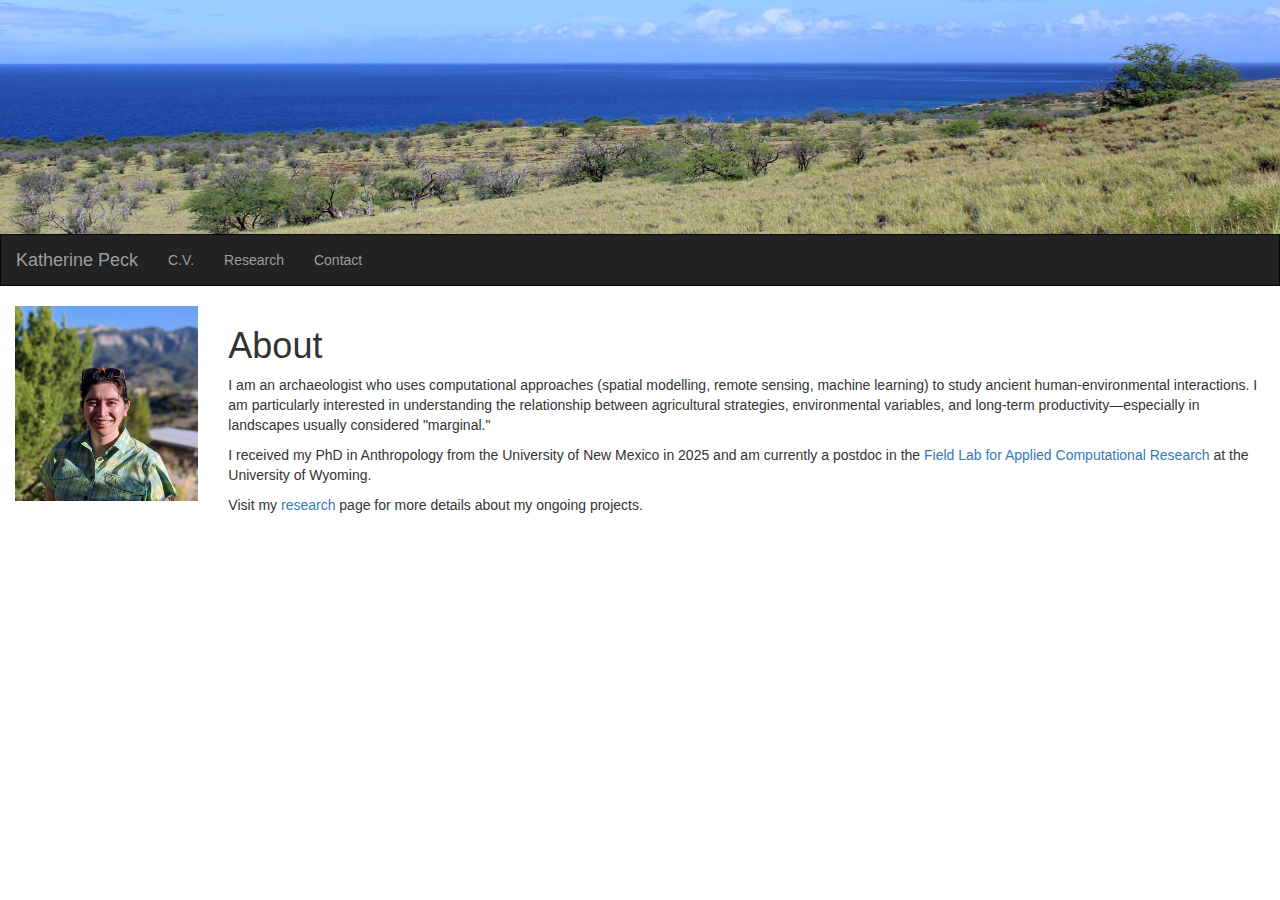
<file: index.html>
<!DOCTYPE html>
<!-- Code Source: W3Schools Bootstrap "Webpage" Template https://www.w3schools.com/bootstrap/bootstrap_templates.asp -->
<html lang="en">

<head>
  <title>Katherine Peck</title>
  <meta charset="utf-8">
  <meta name="viewport" content="width=device-width, initial-scale=1">
  <!-- Stylesheets -->
  <!-- Bootstrap stylesheet via CDN -->
  <!-- <link rel="stylesheet" href="https://maxcdn.bootstrapcdn.com/bootstrap/3.4.1/css/bootstrap.min.css"> -->
  <link rel="stylesheet" href="JS_CSS_downloaded_libraries/bootstrap-3.4.1-dist/css/bootstrap.min.css">
  <link rel="stylesheet" href="JS_CSS_downloaded_libraries/w3CSS.css">
  <!-- JS -->
  <script src="JS_CSS_downloaded_libraries/jQuery.js"></script>
  <!-- jQuery From CDN -->
  <!-- <script src="https://ajax.googleapis.com/ajax/libs/jquery/3.5.1/jquery.min.js"></script> -->
  <script src="JS_CSS_downloaded_libraries/bootstrap-3.4.1-dist/js/bootstrap.min.js"></script>
  <!-- Bootstrap JavaScript via CDN -->
  <!-- <script src="https://maxcdn.bootstrapcdn.com/bootstrap/3.4.1/js/bootstrap.min.js"></script> -->
  <!-- compass emoji favicon -->
  <link rel="icon" href="data:image/svg+xml,<svg xmlns=%22http://www.w3.org/2000/svg%22 viewBox=%220 0 100 100%22><text y=%221em%22 font-size=%2280%22>🧭</text></svg>">
</head>

<body>
  <!-- Masthead Code modified from https://startbootstrap.com/snippets/full-image-header -->
  <header class="masthead">
    <img src="/images/lapakahi.jpg" class = "img-responsive" alt = "Lapakahi-Kaiholena">
        </div>
      </div>
    </div>
  </header>

<!-- Navigation bar -->
<nav class="navbar navbar-inverse">
  <div class="container-fluid">
    <div class="navbar-header">
      <button type="button" class="navbar-toggle" data-toggle="collapse" data-target="#myNavbar">
        <span class="icon-bar"></span>
        <span class="icon-bar"></span>
        <span class="icon-bar"></span>                        
      </button>
      <a class="navbar-brand" href="index.html">Katherine Peck</a>
    </div>
    <div class="collapse navbar-collapse" id="myNavbar">
      <ul class="nav navbar-nav">
        <!-- open all navigation bar links in new tab -->
        <li><a href="cv.html">C.V.</a></li>
        <li><a href="research.html">Research</a></li>
        <!-- <li class="dropdown">
          <a class="dropdown-toggle" data-toggle="dropdown" href="#">Research
          <span class="caret"></span></a>
          <ul class="dropdown-menu">
            <li class="dropdown-header">Hawaiian Agriculture</li>
            <li><a href="research.html">Dissertation Research</a></li>
            <li><a href="fbLecture.html" target="_blank">Frieda Butler Lecture</a></li>
            <li><a href="MyWebApp/webapp.html" target="_blank">Leeward Kohala Web App</a></li>
            <li class="dropdown-header">Automated Feature Detection</li>
            <li><a href="SAA2023Poster.html" target="_blank">88th Annual SAA Poster</a></li>
          </ul>
        </li> -->
        <!-- <li><a href="MyWebApp/webapp.html" target="_blank">Leeward Kohala Web App</a></li> -->
        <li><a href="https://anthropology.unm.edu/people/grad-students/profile/katherine-peck.html">Contact</a></li>
      </ul>
      <ul class="nav navbar-nav navbar-right">
      </ul>
    </div>
  </div>
</nav>
 <div class="container-fluid text-center">    
    </div>
    <br>
    <div class="col-sm-2">
      <img src="/images/KatherinePeck.jpg" class = "img-responsive" width="500" alt="Katherine Peck">
    </div>
    <div class="col-sm-10 text-left"> 
      <h1>About</h1>
      <p>I am an archaeologist who uses computational approaches (spatial modelling, remote sensing, machine learning) to study ancient human-environmental interactions. I am particularly interested in understanding the relationship between agricultural strategies, environmental variables, and long-term productivity&mdash;especially in landscapes usually considered "marginal." 
        
      <p>I received my PhD in Anthropology from the University of New Mexico in 2025 and am currently a postdoc in the <a href="https://seanfieldresearch.com/">Field Lab for Applied Computational Research</a> at the University of Wyoming.</p>
        
      <p>Visit my <a href="research.html">research</a> page for more details about my ongoing projects.</p>
    </div>
    <!-- empty column for centering -->
    <div class="col-sm-2">
        </div>
    </div>
  </div>
</div>
</body>
</html>
</file>
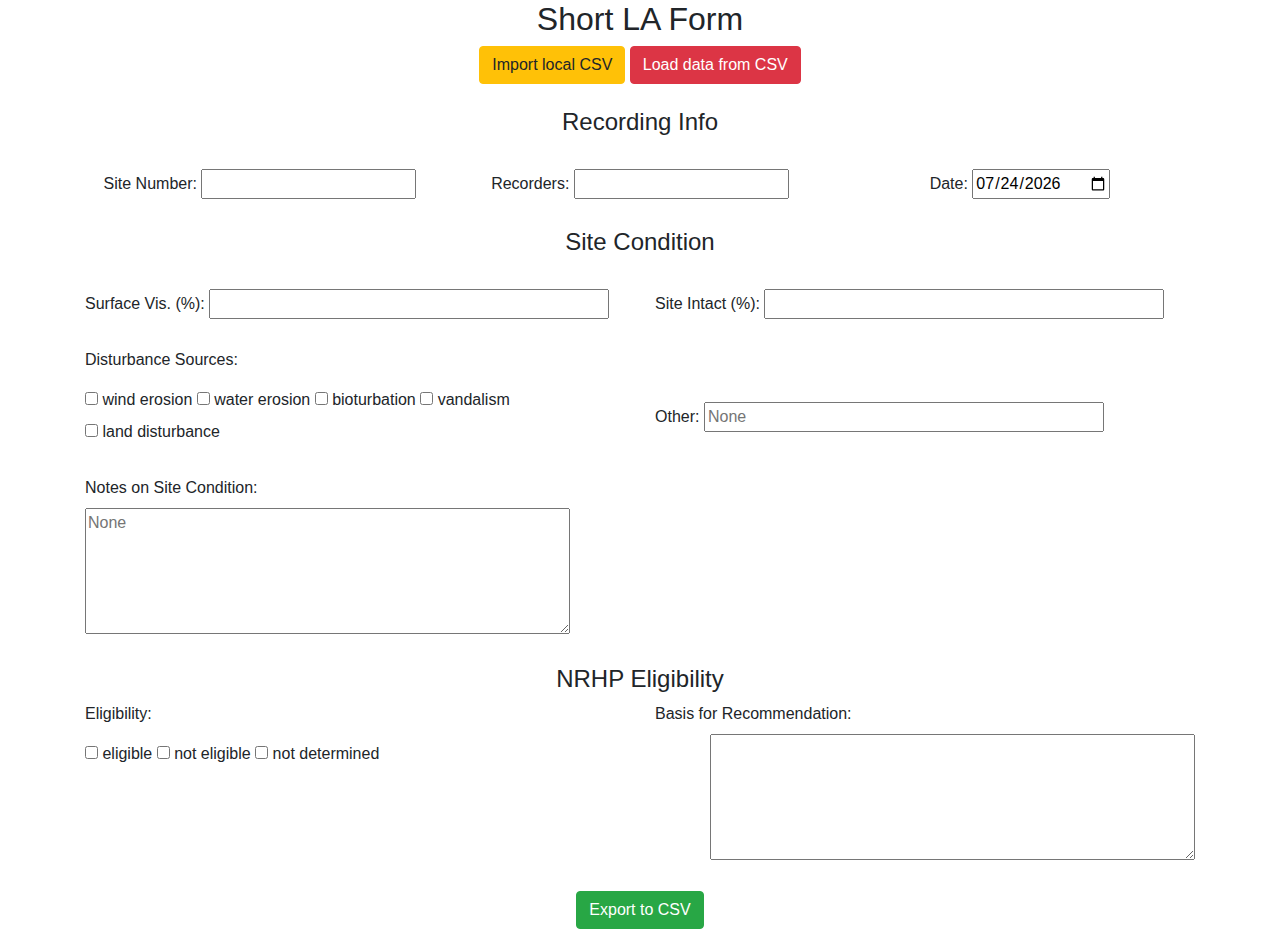
<file: dev_testing/PWA_test/index.html>
<!DOCTYPE html>
<html lang="en">
<head>
    <meta charset="UTF-8">
    <meta name="viewport" content="width=device-width, initial-scale=1.0">
    <!-- These stylesheets and scripts should probably be referenced locally -->
    <!-- That way the service worker script can grab them offline -->
    <!-- Libraries via CDN (uncomment if downloaded version breaks it) -->
    <!-- <link rel="stylesheet" href="https://cdn.jsdelivr.net/npm/bootstrap@4.0.0/dist/css/bootstrap.min.css" integrity="sha384-Gn5384xqQ1aoWXA+058RXPxPg6fy4IWvTNh0E263XmFcJlSAwiGgFAW/dAiS6JXm" crossorigin="anonymous">
    <script src="https://code.jquery.com/jquery-3.2.1.slim.min.js" integrity="sha384-KJ3o2DKtIkvYIK3UENzmM7KCkRr/rE9/Qpg6aAZGJwFDMVNA/GpGFF93hXpG5KkN" crossorigin="anonymous"></script>
    <script src="https://cdn.jsdelivr.net/npm/popper.js@1.12.9/dist/umd/popper.min.js" integrity="sha384-ApNbgh9B+Y1QKtv3Rn7W3mgPxhU9K/ScQsAP7hUibX39j7fakFPskvXusvfa0b4Q" crossorigin="anonymous"></script>
    <script src="https://cdn.jsdelivr.net/npm/bootstrap@4.0.0/dist/js/bootstrap.min.js" integrity="sha384-JZR6Spejh4U02d8jOt6vLEHfe/JQGiRRSQQxSfFWpi1MquVdAyjUar5+76PVCmYl" crossorigin="anonymous"></script> -->
    <link rel="stylesheet" href="bootstrap-4.1.3-dist/css/bootstrap.min.css">
    <script src = "js/jQuery.js"></script>
    <script src = "bootstrap-4.1.3-dist/js/bootstrap.min.js"></script>
    <!-- These are already local -->
    <link rel="stylesheet" href="css/style.css">
    <script src="js/main.js"></script>
    <link rel="manifest" href="/manifest.json">
    <link rel="icon" href="favicon.ico" type="image/x-icon" />  
    <link rel="apple-touch-icon" href="images/LA-icon-152.png">   
    <meta name="theme-color" content="white"/>  
    <meta name="apple-mobile-web-app-capable" content="yes">
    <meta name="apple-mobile-web-app-status-bar-style" content="black"> 
    <meta name="apple-mobile-web-app-title" content="Short LA Form"> 
    <meta name="msapplication-TileImage" content="images/LA-icon-144.png">  
    <meta name="msapplication-TileColor" content="#FFFFFF">
    <title>Form</title>
</head>
<body>
    <form name= 'LA_form'>
        <h2 class="text-center">Short LA Form</h2>
        <div class="container">
            <div class="row">
              <div class="col-sm">
              </div>
              <div class="col-sm text-center">
                <!-- This button needs to have a function added allow user to upload a partial csv of the site info and continue to fill it out in the online form -->
                <button type="submit" id = "export" class="btn btn-warning" onclick="importCSV()">Import local CSV</button>
                <button type="submit" id = "export" class="btn btn-danger" onclick="loadCSV()">Load data from CSV</button>
              </div>
              <div class="col-sm">
              </div>
            </div>
          </div>
          <br>
        <h4 class='text-center'>Recording Info</h4><br>
        <div class="container">
            <div class="row align-items-center">
              <div class="col text-center">
                <label for = 'SiteNo'>Site Number:</label>
                <input type = 'text' id = 'SiteNo' name = 'Site Number'>
              </div>
              <div class="col text-center">
                <label for = 'recorders'>Recorders:</label>
                <input type = 'text' id = 'recorders' name = 'Recorders'>
              </div>
              <div class="col text-center">
                <label for = 'recording_date'>Date:</label>
                <input type = 'date' id = 'recording_date' name = 'Date'>
              </div>
            </div>
          </div>
          <br>
          <h4 class='text-center'>Site Condition</h4><br>
          <div class="container">
            <div class="row align-items-center">
              <div class="col text-left">
                <label for = 'surface_viz'>Surface Vis. (%):</label>
                <input type = 'text' id = 'surface_viz' name = 'Surface Visibility' size = 40>
              </div>
              <div class="col text-left">
                <label for = 'intact%'>Site Intact (%):</label>
                <input type = 'text' id = 'intact%' name = 'Site Intact (%)' size = 40>
              </div>
            </div>
          </div>
          <br>
          <div class="container">
            <p>Disturbance Sources:</p>
            <div class="row align-items-center">
                <div class="col">
                    <!-- https://stackoverflow.com/questions/1809494/post-unchecked-html-checkboxes -->
                    <input type = 'hidden' value = '0' name = 'disturbance1'><input type="checkbox" id="disturbance1" name="disturbance1" onclick="this.previousElementSibling.value=1-this.previousElementSibling.value">
                    <label for="disturbance1"> wind erosion</label>
                    <input type = 'hidden' value = '0' name = 'disturbance2'><input type="checkbox" id="disturbance2" name="disturbance2" onclick="this.previousElementSibling.value=1-this.previousElementSibling.value">
                    <label for="disturbance2"> water erosion</label>
                    <input type = 'hidden' value = '0' name = 'disturbance3'><input type="checkbox" id="disturbance3" name="disturbance3" onclick="this.previousElementSibling.value=1-this.previousElementSibling.value">
                    <label for="disturbance3"> bioturbation</label>
                    <input type = 'hidden' value = '0' name = 'disturbance4'><input type="checkbox" id="disturbance4" name="disturbance4" onclick="this.previousElementSibling.value=1-this.previousElementSibling.value">
                    <label for="disturbance4"> vandalism</label><br>
                    <input type = 'hidden' value = '0' name = 'disturbance5'><input type="checkbox" id="disturbance5" name="disturbance5" onclick="this.previousElementSibling.value=1-this.previousElementSibling.value">
                    <label for="disturbance5"> land disturbance</label>
                </div>
                <div class="col text-left">
                    <label for = 'disturb_other'> Other:</label>
                    <input type = 'text' id = 'disturb_other' name = 'Other Disturbance' size = 40 placeholder = 'None'>
                </div>
            </div>
          </div>
          <br>
          <div class="container">
            <div class="row align-items-center">
                <div class="col vertical-align">
                    <label for="site_condition_notes" style = 'text-align:center; display: flex;'>Notes on Site Condition:</label>
                    <textarea name="site_condition_notes" cols="50" rows="5" placeholder = 'None'></textarea>
                </div>
            </div>
          </div>
          <br>
          <h4 class='text-center'>NRHP Eligibility</h4>
          <div class="container">
            <div class="row align-items-top">
                <div class="col text-left">
                    <p>Eligibility:</p>
                    <!-- The way checkboxes work is weird -->
                    <!-- In this implementation, the way I fixed it was by having this hidden form value-->
                    <!-- When the box is not clicked it returns 0, if clicked it retruns 1 AND 'on' -->
                    <!-- Then, the script drops any "on" values, only keeping the 1 -->
                    <input type = 'hidden' value = '0' name = 'eligible'><input type="checkbox" id="eligible" name="eligible" onclick="this.previousElementSibling.value=1-this.previousElementSibling.value">
                    <label for="disturbance1">eligible</label>
                    <input type = 'hidden' value = '0' name = 'not eligible'><input type="checkbox" id="not eligible" name="not eligible" onclick="this.previousElementSibling.value=1-this.previousElementSibling.value">
                    <label for="disturbance1">not eligible</label>
                    <input type = 'hidden' value = '0' name = 'not determined'><input type="checkbox" id="not determined" name="not determined" onclick="this.previousElementSibling.value=1-this.previousElementSibling.value">
                    <label for="disturbance1">not determined</label>
                </div>
                <div class="col text-right">
                    <label for="NRHP_recommendation" style = 'text-align:center; display: flex;'>Basis for Recommendation:</label>
                    <textarea name="NRHP_recommendation" cols="50" rows="5"></textarea>
                </div>
          </div>
          </div>
          <br>
          <div class="container">
            <div class="row">
              <div class="col-sm">
              </div>
              <div class="col-sm text-center">
                <button type="submit" id = "export" class="btn btn-success" onclick="submitForm()">Export to CSV</button>
              </div>
              <div class="col-sm">
              </div>
            </div>
          </div>
    </form>
    <script>
        // https://stackoverflow.com/questions/1001937/auto-insert-date-and-time-in-form-input-field
        // Automatically get date for date field
        // I put this here to get rid of the null getElementById error but I don't actually know if that's necessary for the script to run
        // I think window.onload = function(){} is supposed to solve stuff like this
        var date = new Date();
        var day = date.getDate();
        var month = date.getMonth() + 1;
        var year = date.getFullYear();
        if (month < 10) month = "0" + month;
        if (day < 10) day = "0" + day;
        var today = year + "-" + month + "-" + day;
        document.getElementById('recording_date').value = today;
    </script>
    <script src = "js/sw.js"></script>
</body>
</html>
</file>
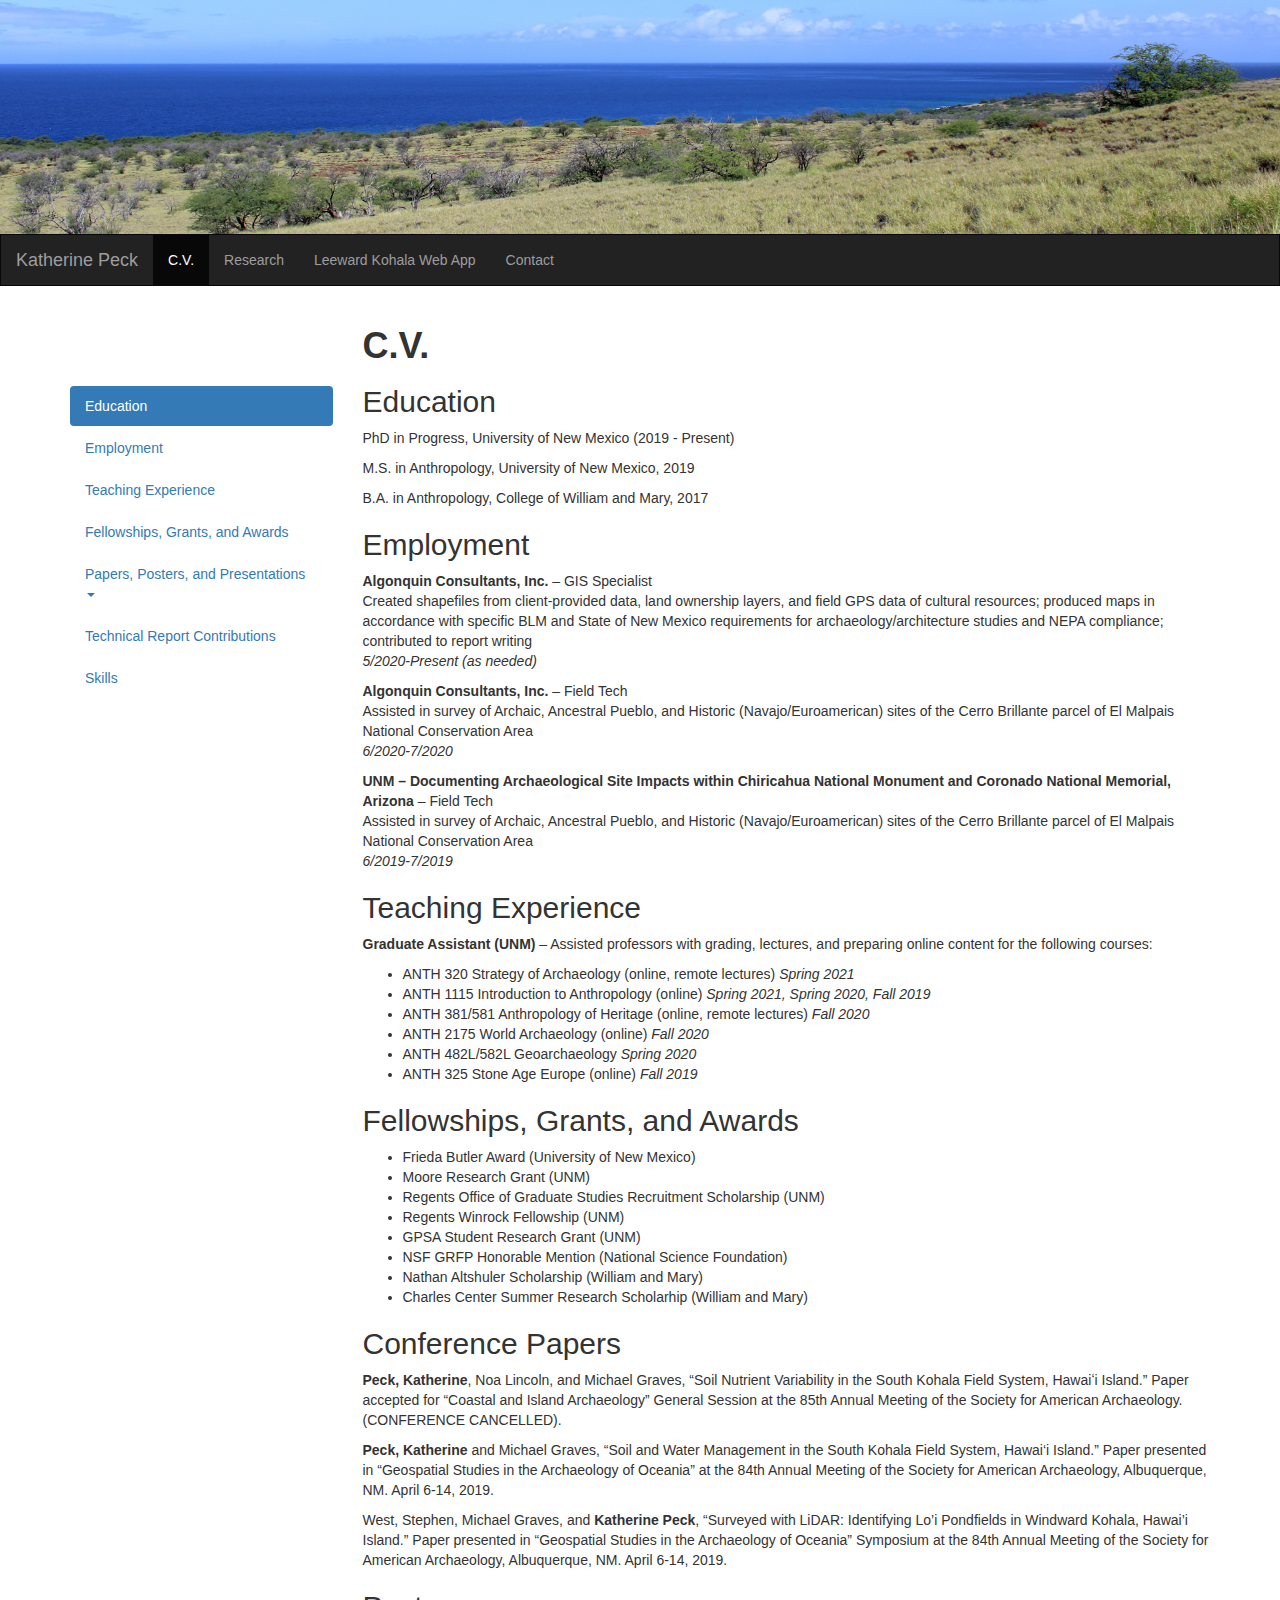
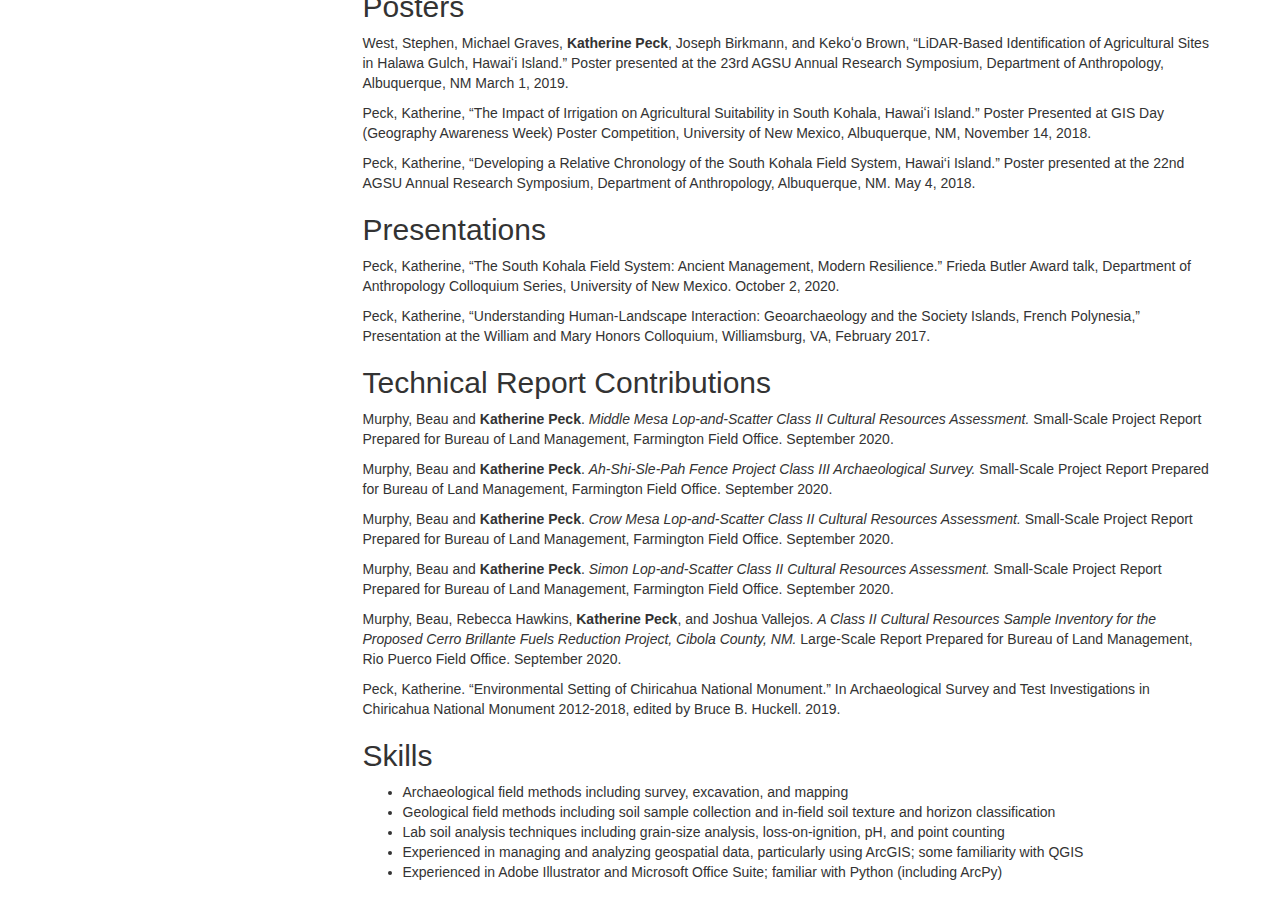
<file: cv.html>
<!DOCTYPE html>
<!-- Code Source: W3Schools Bootstrap "Webpage" Template https://www.w3schools.com/bootstrap/bootstrap_templates.asp -->
<html lang="en">
<head>
  <title>Katherine M. Peck - C.V.</title>
  <meta charset="utf-8">
  <meta name="viewport" content="width=device-width, initial-scale=1">
  <!-- Stylesheets -->
  <!-- Bootstrap stylesheet via CDN -->
  <!-- <link rel="stylesheet" href="https://maxcdn.bootstrapcdn.com/bootstrap/3.4.1/css/bootstrap.min.css"> -->
  <link rel="stylesheet" href="JS_CSS_downloaded_libraries/bootstrap-3.4.1-dist/css/bootstrap.min.css">
  <link rel="stylesheet" href="JS_CSS_downloaded_libraries/w3CSS.css">
  <!-- JS -->
  <script src="JS_CSS_downloaded_libraries/jQuery.js"></script>
  <!-- jQuery From CDN -->
  <!-- <script src="https://ajax.googleapis.com/ajax/libs/jquery/3.5.1/jquery.min.js"></script> -->
  <script src="JS_CSS_downloaded_libraries/bootstrap-3.4.1-dist/js/bootstrap.min.js"></script>
  <!-- Bootstrap JavaScript via CDN -->
  <!-- <script src="https://maxcdn.bootstrapcdn.com/bootstrap/3.4.1/js/bootstrap.min.js"></script> -->
</head>
<body>

  <script>
    // from https://stackoverflow.com/questions/44018257/how-to-disable-bootstrap-data-spy-on-mobile-device-smaller-resolution
    // on small screens, disable the scrollspy
  if ($(window).width() < 768) {
    $('body').removeAttr('data-spy');
  }
  else {
    $('body').attr('data-spy','scroll');
  }
  </script>

  <!-- Masthead Code modified from https://startbootstrap.com/snippets/full-image-header -->
  <header class="masthead">
    <img src="/images/lapakahi.jpg" class = "img-responsive" alt = "Lapakahi-Kaiholena">
        </div>
      </div>
    </div>
  </header>
  
  <!-- Navigation bar -->
<nav class="navbar navbar-inverse">
  <div class="container-fluid">
    <div class="navbar-header">
      <button type="button" class="navbar-toggle" data-toggle="collapse" data-target="#myNavbar">
        <span class="icon-bar"></span>
        <span class="icon-bar"></span>
        <span class="icon-bar"></span>                        
      </button>
      <a class="navbar-brand" href="index.html">Katherine Peck</a>
    </div>
    <div class="collapse navbar-collapse" id="myNavbar">
      <ul class="nav navbar-nav">
        <li class="active"><a href="cv.html">C.V.</a></li>
        <li><a href="research.html">Research</a></li>
        <li><a href="MyWebApp/webapp.html" target="_blank">Leeward Kohala Web App</a></li>
        <li><a target="_blank" href="https://anthropology.unm.edu/people/grad-students/profile/katherine-peck.html">Contact</a></li>
      </ul>
      <ul class="nav navbar-nav navbar-right">
      </ul>
    </div>
  </div>
</nav>

<body data-spy="scroll" data-target="#myScrollspy" data-offset="20">
<br>
<div class="container">
  <div class="row">
    <nav class="col-sm-3" id="myScrollspy">
      <ul class="nav nav-pills nav-stacked" data-spy="affix" data-offset-top="205">
          <br>
          <br>
          <br>
          <br>
        <li class="active"><a href="#education">Education</a></li>
        <li><a href="#employment">Employment</a></li>
        <li><a href="#teachingexp">Teaching Experience</a></li>
        <li><a href="#awards">Fellowships, Grants, and Awards</a></li>
        <li class="dropdown">
          <a class="dropdown-toggle" data-toggle="dropdown" href="#">Papers, Posters, and Presentations <span class="caret"></span></a>
          <ul class="dropdown-menu">
            <li><a href="#conf">Conference Papers</a></li>
            <li><a href="#posters">Posters</a></li>  
            <li><a href="#presentations">Presentations</a></li>                   
          </ul>
        </li>
        <li><a href="#reports">Technical Report Contributions</a></li>
        <li><a href="#skills">Skills</a></li>
      </ul>
    </nav>
    <div class="col-sm-9">
        <h1><b>C.V.</b></h1>
            </hr>
      <div id="education">    
        <h2>Education</h2>
        <p class="text-left">PhD in Progress, University of New Mexico (2019 - Present)</p>
        <p>M.S. in Anthropology, University of New Mexico, 2019</p>
        <p>B.A. in Anthropology, College of William and Mary, 2017</p>
      </div>
      <div id="employment"> 
        <h2>Employment</h2>
        <p><b>Algonquin Consultants, Inc.</b> – GIS Specialist<br>Created shapefiles from client-provided data, land ownership layers, and field GPS data of cultural resources; produced maps in accordance with specific BLM and State of New Mexico requirements for archaeology/architecture studies and NEPA compliance; contributed to report writing<br><i>5/2020-Present (as needed)</i></p>
        <p><b>Algonquin Consultants, Inc.</b> – Field Tech<br>Assisted in survey of Archaic, Ancestral Pueblo, and Historic (Navajo/Euroamerican) sites of the Cerro Brillante parcel of El Malpais National Conservation Area<br><i>6/2020-7/2020</i></p>
        <p><b>UNM – Documenting Archaeological Site Impacts within Chiricahua National Monument and Coronado National Memorial, Arizona</b> – Field Tech<br>Assisted in survey of Archaic, Ancestral Pueblo, and Historic (Navajo/Euroamerican) sites of the Cerro Brillante parcel of El Malpais National Conservation Area<br><i>6/2019-7/2019</i></p>
      </div>        
      <div id="teachingexp">         
        <h2>Teaching Experience</h2>
        <p><b>Graduate Assistant (UNM)</b> – Assisted professors with grading, lectures, and preparing online content for the following courses: </p>
        <ul>
            <li>ANTH 320 Strategy of Archaeology (online, remote lectures) <i>Spring 2021</i></li>
            <li>ANTH 1115 Introduction to Anthropology (online) <i>Spring 2021, Spring 2020, Fall 2019</i></li>
            <li>ANTH 381/581 Anthropology of Heritage (online, remote lectures) <i>Fall 2020</i></li>
            <li>ANTH 2175 World Archaeology (online) <i>Fall 2020</i></li>
            <li>ANTH 482L/582L Geoarchaeology <i>Spring 2020</i></li>
            <li>ANTH 325 Stone Age Europe (online) <i>Fall 2019</i></li>
        </ul>
      </div>
      <div id="awards">         
        <h2>Fellowships, Grants, and Awards</h2>
        <ul>
          <li>Frieda Butler Award (University of New Mexico)</li>
          <li>Moore Research Grant (UNM)</li>
          <li>Regents Office of Graduate Studies Recruitment Scholarship (UNM)</li>
          <li>Regents Winrock Fellowship (UNM)</li>
          <li>GPSA Student Research Grant (UNM)</li>
          <li>NSF GRFP Honorable Mention (National Science Foundation)</li>
          <li>Nathan Altshuler Scholarship (William and Mary)</li>
          <li>Charles Center Summer Research Scholarhip (William and Mary)</li>
        </ul>
      </div>
      <div id="conf">         
        <h2>Conference Papers</h2>
        <p><b>Peck, Katherine</b>, Noa Lincoln, and Michael Graves, “Soil Nutrient Variability in the South Kohala Field System, Hawaiʻi Island.” Paper accepted for “Coastal and Island Archaeology” General Session at the 85th Annual Meeting of the Society for American Archaeology. (CONFERENCE CANCELLED).</p>
        <p><b>Peck, Katherine</b> and Michael Graves, “Soil and Water Management in the South Kohala Field System, Hawai‘i Island.” Paper presented in “Geospatial Studies in the Archaeology of Oceania” at the 84th Annual Meeting of the Society for American Archaeology, Albuquerque, NM. April 6-14, 2019.</p>
        <p>West, Stephen, Michael Graves, and <b>Katherine Peck</b>, “Surveyed with LiDAR: Identifying Lo’i Pondfields in Windward Kohala, Hawai’i Island.” Paper presented in “Geospatial Studies in the Archaeology of Oceania” Symposium at the 84th Annual Meeting of the Society for American Archaeology, Albuquerque, NM. April 6-14, 2019.</p>
      </div>
      <div id="posters">         
        <h2>Posters</h2>
        <p>West, Stephen, Michael Graves, <b>Katherine Peck</b>, Joseph Birkmann, and Kekoʻo Brown, “LiDAR-Based Identification of Agricultural Sites in Halawa Gulch, Hawaiʻi Island.” Poster presented at the 23rd AGSU Annual Research Symposium, Department of Anthropology, Albuquerque, NM March 1, 2019.</p>
        <p>Peck, Katherine, “The Impact of Irrigation on Agricultural Suitability in South Kohala, Hawaiʻi Island.” Poster Presented at GIS Day (Geography Awareness Week) Poster Competition, University of New Mexico, Albuquerque, NM, November 14, 2018.</p>
        <p>Peck, Katherine, “Developing a Relative Chronology of the South Kohala Field System, Hawai‘i Island.” Poster presented at the 22nd AGSU Annual Research Symposium, Department of Anthropology, Albuquerque, NM. May 4, 2018.</p>
      </div>
      <div id="presentations">         
        <h2>Presentations</h2>
        <p>Peck, Katherine, “The South Kohala Field System: Ancient Management, Modern Resilience.” Frieda Butler Award talk, Department of Anthropology Colloquium Series, University of New Mexico. October 2, 2020.</p>
        <p>Peck, Katherine, “Understanding Human-Landscape Interaction: Geoarchaeology and the Society Islands, French Polynesia,” Presentation at the William and Mary Honors Colloquium, Williamsburg, VA, February 2017.</p>
      </div>
      <div id="reports">         
        <h2>Technical Report Contributions</h2>
        <p>Murphy, Beau and <b>Katherine Peck</b>. <i>Middle Mesa Lop-and-Scatter Class II Cultural Resources Assessment.</i> Small-Scale Project Report Prepared for Bureau of Land Management, Farmington Field Office. September 2020.</p>
        <p>Murphy, Beau and <b>Katherine Peck</b>. <i>Ah-Shi-Sle-Pah Fence Project Class III Archaeological Survey.</i> Small-Scale Project Report Prepared for Bureau of Land Management, Farmington Field Office. September 2020.</p>
        <p>Murphy, Beau and <b>Katherine Peck</b>. <i>Crow Mesa Lop-and-Scatter Class II Cultural Resources Assessment.</i> Small-Scale Project Report Prepared for Bureau of Land Management, Farmington Field Office. September 2020.</p>
        <p>Murphy, Beau and <b>Katherine Peck</b>. <i>Simon Lop-and-Scatter Class II Cultural Resources Assessment.</i> Small-Scale Project Report Prepared for Bureau of Land Management, Farmington Field Office. September 2020.</p>
        <p>Murphy, Beau, Rebecca Hawkins, <b>Katherine Peck</b>, and Joshua Vallejos. <i>A Class II Cultural Resources Sample Inventory for the Proposed Cerro Brillante Fuels Reduction Project, Cibola County, NM.</i> Large-Scale Report Prepared for Bureau of Land Management, Rio Puerco Field Office. September 2020.</p>
        <p>Peck, Katherine. “Environmental Setting of Chiricahua National Monument.” In Archaeological Survey and Test Investigations in Chiricahua National Monument 2012-2018, edited by Bruce B. Huckell. 2019.</p>
      </div> 
      <div id="skills">         
        <h2>Skills</h2>
        <ul>
            <li>Archaeological field methods including survey, excavation, and mapping</li> 
            <li>Geological field methods including soil sample collection and in-field soil texture and horizon classification</li>
            <li>Lab soil analysis techniques including grain-size analysis, loss-on-ignition, pH, and point counting</li>
            <li>Experienced in managing and analyzing geospatial data, particularly using ArcGIS; some familiarity with QGIS</li>
            <li>Experienced in Adobe Illustrator and Microsoft Office Suite; familiar with Python (including ArcPy)</li>
        </ul>
        <br>
      </div>
    </div>
  </div>
</div>

</body>
</html>
</file>
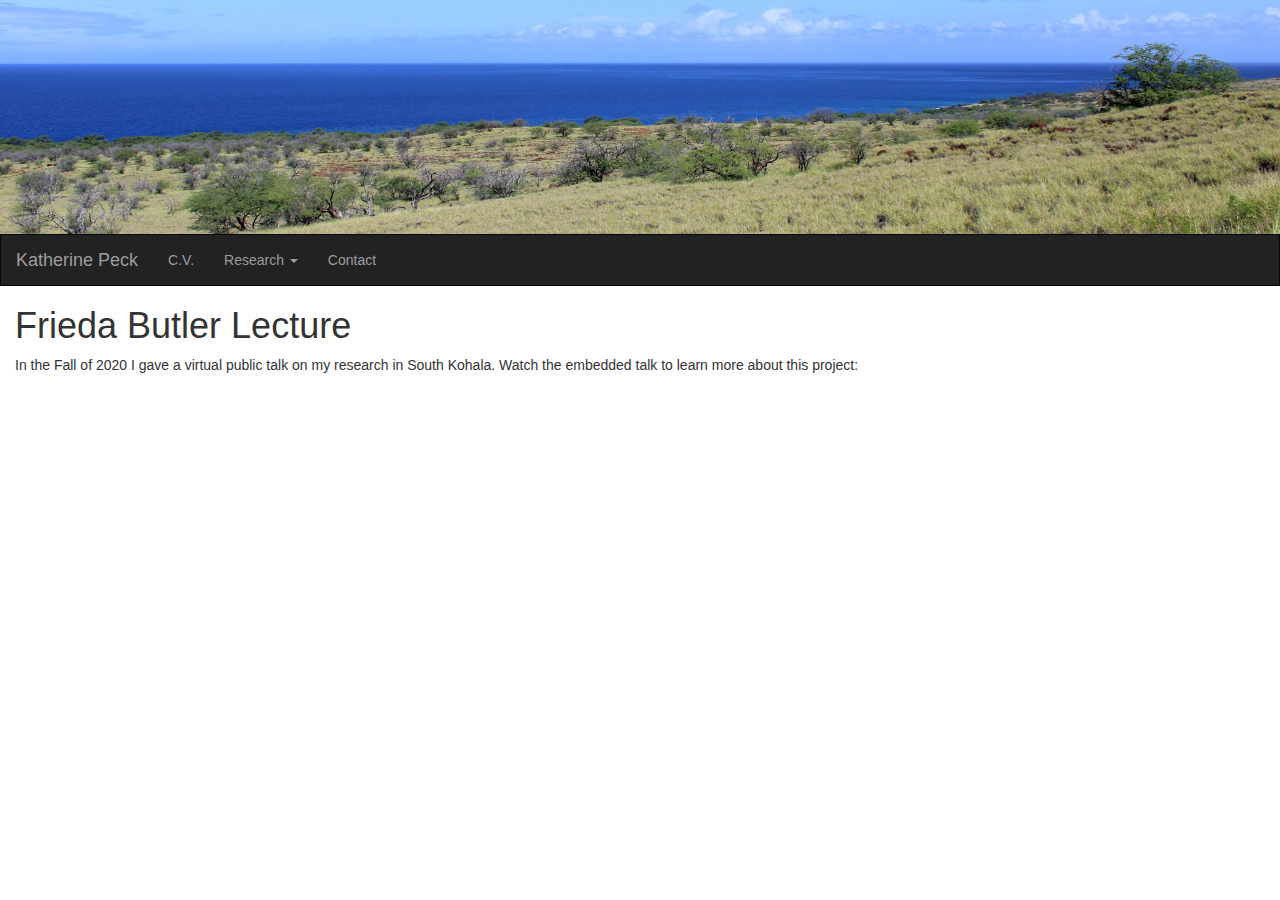
<file: fbLecture.html>
<!DOCTYPE html>
<!-- Code Source: W3Schools Bootstrap "Webpage" Template https://www.w3schools.com/bootstrap/bootstrap_templates.asp -->
<html lang="en">
<head>
  <title>Katherine M. Peck - Frieda Butler Lecture</title>
  <meta charset="utf-8">
  <meta name="viewport" content="width=device-width, initial-scale=1">
  <!-- Stylesheets -->
  <style>
    img {
    border: 30px solid #555;
    }
  </style>
  <link rel="stylesheet" href="myCSS_styleFiles/webpageCSS.css">
  <!-- Bootstrap stylesheet via CDN -->
  <!-- <link rel="stylesheet" href="https://maxcdn.bootstrapcdn.com/bootstrap/3.4.1/css/bootstrap.min.css"> -->
  <link rel="stylesheet" href="JS_CSS_downloaded_libraries/bootstrap-3.4.1-dist/css/bootstrap.min.css">
  <link rel="stylesheet" href="JS_CSS_downloaded_libraries/w3CSS.css">
  <!-- JS -->
  <script src="JS_CSS_downloaded_libraries/jQuery.js"></script>
  <!-- jQuery From CDN -->
  <!-- <script src="https://ajax.googleapis.com/ajax/libs/jquery/3.5.1/jquery.min.js"></script> -->
  <script src="JS_CSS_downloaded_libraries/bootstrap-3.4.1-dist/js/bootstrap.min.js"></script>
  <!-- Bootstrap JavaScript via CDN -->
  <!-- <script src="https://maxcdn.bootstrapcdn.com/bootstrap/3.4.1/js/bootstrap.min.js"></script> -->
  <!-- compass emoji favicon -->
  <link rel="icon" href="data:image/svg+xml,<svg xmlns=%22http://www.w3.org/2000/svg%22 viewBox=%220 0 100 100%22><text y=%221em%22 font-size=%2280%22>🧭</text></svg>">  
</head>

<body>
 <!-- Masthead Code modified from https://startbootstrap.com/snippets/full-image-header -->
 <header class="masthead">
  <img src="/images/lapakahi.jpg" class = "img-responsive" alt = "Lapakahi-Kaiholena">
      </div>
    </div>
  </div>
</header>
  <!-- Navigation bar -->
  <nav class="navbar navbar-inverse">
    <div class="container-fluid">
      <div class="navbar-header">
        <button type="button" class="navbar-toggle" data-toggle="collapse" data-target="#myNavbar">
          <span class="icon-bar"></span>
          <span class="icon-bar"></span>
          <span class="icon-bar"></span>                        
        </button>
        <a class="navbar-brand" href="index.html">Katherine Peck</a>
      </div>
      <div class="collapse navbar-collapse" id="myNavbar">
        <ul class="nav navbar-nav">
          <!-- open all navigation bar links in new tab -->
          <li><a href="cv.html">C.V.</a></li>
          <!-- <li><a href="research.html">Research</a></li> -->
          <li class="dropdown">
            <a class="dropdown-toggle" data-toggle="dropdown" href="#">Research
            <span class="caret"></span></a>
            <ul class="dropdown-menu">
              <li><a href="research.html">Dissertation Research</a></li>
              <li><a href="fbLecture.html" target="_blank">Frieda Butler Lecture</a></li>
              <li><a href="MyWebApp/webapp.html" target="_blank">Leeward Kohala Web App</a></li>
              <li><a href="SAA2023Poster.html" target="_blank">88th Annual SAA Poster</a></li>
            </ul>
          </li>
          <!-- <li><a href="MyWebApp/webapp.html" target="_blank">Leeward Kohala Web App</a></li> -->
          <li><a target="_blank" href="https://anthropology.unm.edu/people/grad-students/profile/katherine-peck.html">Contact</a></li>
        </ul>
        <ul class="nav navbar-nav navbar-right">
        </ul>
      </div>
    </div>
  </nav>
  <div class="col-sm-12 text-left">
  <!-- Embedded YouTube lecture -->
  <h1>Frieda Butler Lecture</h1>
  <p>In the Fall of 2020 I gave a virtual public talk on my research in South Kohala. Watch the embedded talk to learn more about this project:</p>
    <iframe width="560" height="400" src="https://www.youtube.com/embed/uLvq55sgoIE" frameborder="0" allow="accelerometer; autoplay; clipboard-write; encrypted-media; gyroscope; picture-in-picture" allowfullscreen></iframe>
  </br>
</p>
</div>
  </div>
</file>
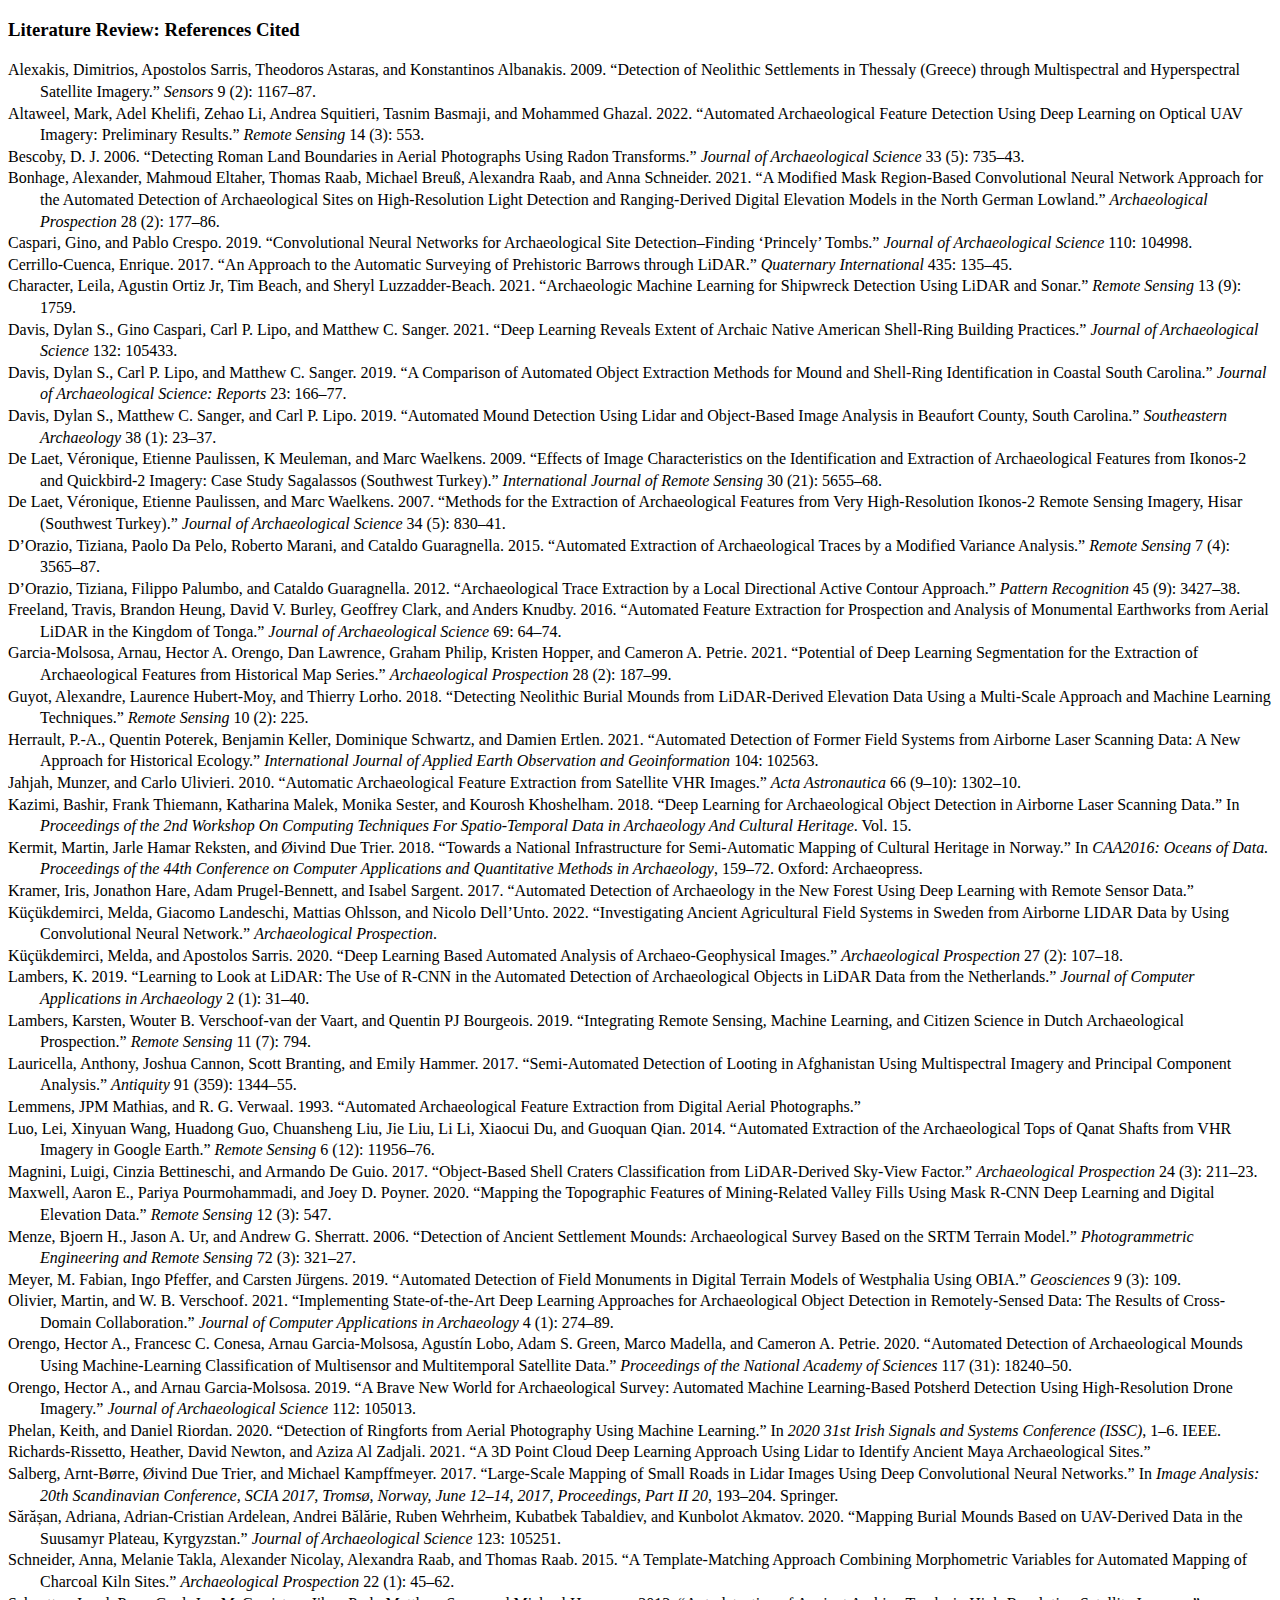
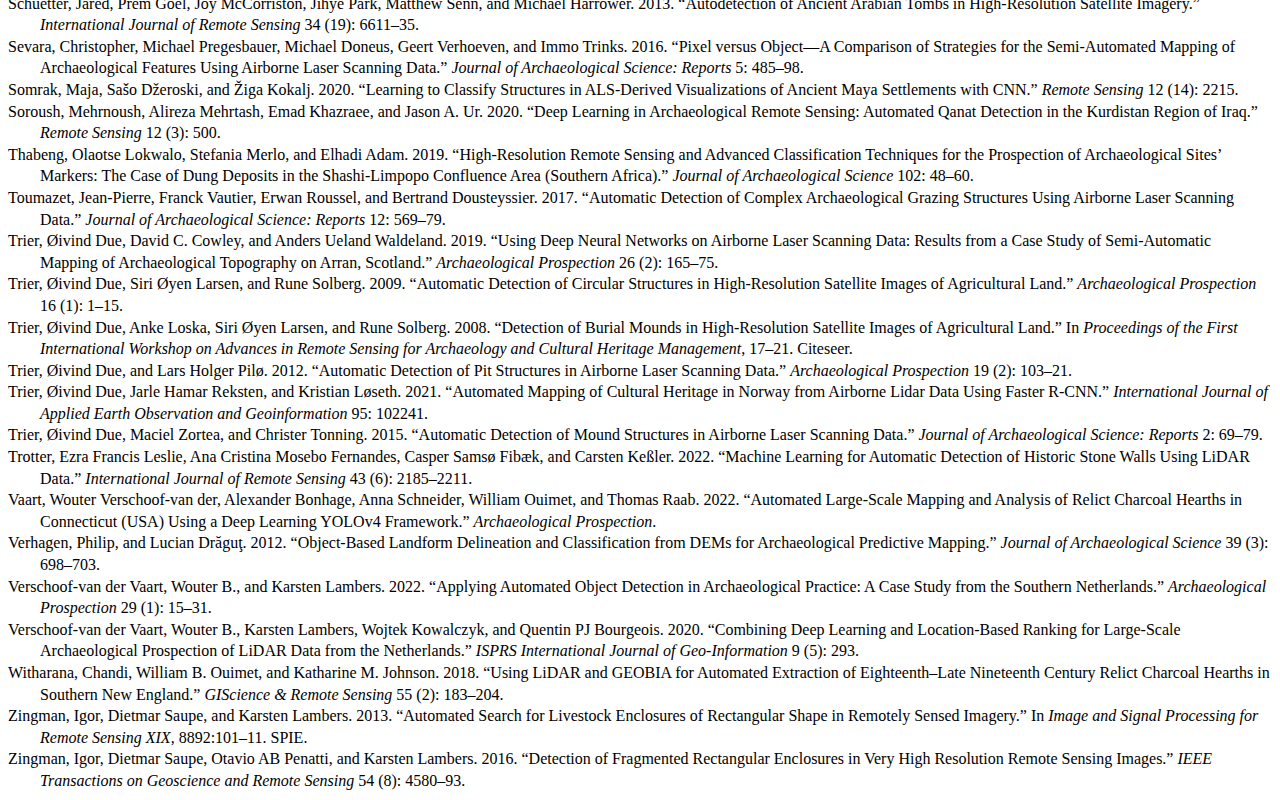
<file: SAA2023/SAA2023_RefList.html>
<!DOCTYPE html PUBLIC "-//W3C//DTD XHTML 1.1//EN" "http://www.w3.org/TR/xhtml11/DTD/xhtml11.dtd">
<html xmlns="http://www.w3.org/1999/xhtml" xml:lang="en">
<head>
<meta http-equiv="Content-Type" content="text/html; charset=utf-8"/>
<title>Bibliography</title>
</head>
<body>
  <h3>Literature Review: References Cited</h3>
<div class="csl-bib-body" style="line-height: 1.35; margin-left: 2em; text-indent:-2em;">
  <div class="csl-entry">Alexakis, Dimitrios, Apostolos Sarris, Theodoros Astaras, and Konstantinos Albanakis. 2009. “Detection of Neolithic Settlements in Thessaly (Greece) through Multispectral and Hyperspectral Satellite Imagery.” <i>Sensors</i> 9 (2): 1167–87.</div>
  <span class="Z3988" title="url_ver=Z39.88-2004&amp;ctx_ver=Z39.88-2004&amp;rfr_id=info%3Asid%2Fzotero.org%3A2&amp;rft_val_fmt=info%3Aofi%2Ffmt%3Akev%3Amtx%3Ajournal&amp;rft.genre=article&amp;rft.atitle=Detection%20of%20Neolithic%20settlements%20in%20Thessaly%20(Greece)%20through%20multispectral%20and%20hyperspectral%20satellite%20imagery&amp;rft.jtitle=Sensors&amp;rft.volume=9&amp;rft.issue=2&amp;rft.aufirst=Dimitrios&amp;rft.aulast=Alexakis&amp;rft.au=Dimitrios%20Alexakis&amp;rft.au=Apostolos%20Sarris&amp;rft.au=Theodoros%20Astaras&amp;rft.au=Konstantinos%20Albanakis&amp;rft.date=2009&amp;rft.pages=1167%E2%80%931187&amp;rft.spage=1167&amp;rft.epage=1187"></span>
  <div class="csl-entry">Altaweel, Mark, Adel Khelifi, Zehao Li, Andrea Squitieri, Tasnim Basmaji, and Mohammed Ghazal. 2022. “Automated Archaeological Feature Detection Using Deep Learning on Optical UAV Imagery: Preliminary Results.” <i>Remote Sensing</i> 14 (3): 553.</div>
  <span class="Z3988" title="url_ver=Z39.88-2004&amp;ctx_ver=Z39.88-2004&amp;rfr_id=info%3Asid%2Fzotero.org%3A2&amp;rft_val_fmt=info%3Aofi%2Ffmt%3Akev%3Amtx%3Ajournal&amp;rft.genre=article&amp;rft.atitle=Automated%20Archaeological%20Feature%20Detection%20Using%20Deep%20Learning%20on%20Optical%20UAV%20Imagery%3A%20Preliminary%20Results&amp;rft.jtitle=Remote%20Sensing&amp;rft.volume=14&amp;rft.issue=3&amp;rft.aufirst=Mark&amp;rft.aulast=Altaweel&amp;rft.au=Mark%20Altaweel&amp;rft.au=Adel%20Khelifi&amp;rft.au=Zehao%20Li&amp;rft.au=Andrea%20Squitieri&amp;rft.au=Tasnim%20Basmaji&amp;rft.au=Mohammed%20Ghazal&amp;rft.date=2022&amp;rft.pages=553"></span>
  <div class="csl-entry">Bescoby, D. J. 2006. “Detecting Roman Land Boundaries in Aerial Photographs Using Radon Transforms.” <i>Journal of Archaeological Science</i> 33 (5): 735–43.</div>
  <span class="Z3988" title="url_ver=Z39.88-2004&amp;ctx_ver=Z39.88-2004&amp;rfr_id=info%3Asid%2Fzotero.org%3A2&amp;rft_val_fmt=info%3Aofi%2Ffmt%3Akev%3Amtx%3Ajournal&amp;rft.genre=article&amp;rft.atitle=Detecting%20Roman%20land%20boundaries%20in%20aerial%20photographs%20using%20Radon%20transforms&amp;rft.jtitle=Journal%20of%20Archaeological%20Science&amp;rft.volume=33&amp;rft.issue=5&amp;rft.aufirst=D.%20J.&amp;rft.aulast=Bescoby&amp;rft.au=D.%20J.%20Bescoby&amp;rft.date=2006&amp;rft.pages=735%E2%80%93743&amp;rft.spage=735&amp;rft.epage=743"></span>
  <div class="csl-entry">Bonhage, Alexander, Mahmoud Eltaher, Thomas Raab, Michael Breuß, Alexandra Raab, and Anna Schneider. 2021. “A Modified Mask Region-Based Convolutional Neural Network Approach for the Automated Detection of Archaeological Sites on High-Resolution Light Detection and Ranging-Derived Digital Elevation Models in the North German Lowland.” <i>Archaeological Prospection</i> 28 (2): 177–86.</div>
  <span class="Z3988" title="url_ver=Z39.88-2004&amp;ctx_ver=Z39.88-2004&amp;rfr_id=info%3Asid%2Fzotero.org%3A2&amp;rft_val_fmt=info%3Aofi%2Ffmt%3Akev%3Amtx%3Ajournal&amp;rft.genre=article&amp;rft.atitle=A%20modified%20Mask%20region-based%20convolutional%20neural%20network%20approach%20for%20the%20automated%20detection%20of%20archaeological%20sites%20on%20high-resolution%20light%20detection%20and%20ranging-derived%20digital%20elevation%20models%20in%20the%20North%20German%20Lowland&amp;rft.jtitle=Archaeological%20Prospection&amp;rft.volume=28&amp;rft.issue=2&amp;rft.aufirst=Alexander&amp;rft.aulast=Bonhage&amp;rft.au=Alexander%20Bonhage&amp;rft.au=Mahmoud%20Eltaher&amp;rft.au=Thomas%20Raab&amp;rft.au=Michael%20Breu%C3%9F&amp;rft.au=Alexandra%20Raab&amp;rft.au=Anna%20Schneider&amp;rft.date=2021&amp;rft.pages=177%E2%80%93186&amp;rft.spage=177&amp;rft.epage=186"></span>
  <div class="csl-entry">Caspari, Gino, and Pablo Crespo. 2019. “Convolutional Neural Networks for Archaeological Site Detection–Finding ‘Princely’ Tombs.” <i>Journal of Archaeological Science</i> 110: 104998.</div>
  <span class="Z3988" title="url_ver=Z39.88-2004&amp;ctx_ver=Z39.88-2004&amp;rfr_id=info%3Asid%2Fzotero.org%3A2&amp;rft_val_fmt=info%3Aofi%2Ffmt%3Akev%3Amtx%3Ajournal&amp;rft.genre=article&amp;rft.atitle=Convolutional%20neural%20networks%20for%20archaeological%20site%20detection%E2%80%93Finding%20%E2%80%9Cprincely%E2%80%9D%20tombs&amp;rft.jtitle=Journal%20of%20Archaeological%20Science&amp;rft.volume=110&amp;rft.aufirst=Gino&amp;rft.aulast=Caspari&amp;rft.au=Gino%20Caspari&amp;rft.au=Pablo%20Crespo&amp;rft.date=2019&amp;rft.pages=104998"></span>
  <div class="csl-entry">Cerrillo-Cuenca, Enrique. 2017. “An Approach to the Automatic Surveying of Prehistoric Barrows through LiDAR.” <i>Quaternary International</i> 435: 135–45.</div>
  <span class="Z3988" title="url_ver=Z39.88-2004&amp;ctx_ver=Z39.88-2004&amp;rfr_id=info%3Asid%2Fzotero.org%3A2&amp;rft_val_fmt=info%3Aofi%2Ffmt%3Akev%3Amtx%3Ajournal&amp;rft.genre=article&amp;rft.atitle=An%20approach%20to%20the%20automatic%20surveying%20of%20prehistoric%20barrows%20through%20LiDAR&amp;rft.jtitle=Quaternary%20International&amp;rft.volume=435&amp;rft.aufirst=Enrique&amp;rft.aulast=Cerrillo-Cuenca&amp;rft.au=Enrique%20Cerrillo-Cuenca&amp;rft.date=2017&amp;rft.pages=135%E2%80%93145&amp;rft.spage=135&amp;rft.epage=145"></span>
  <div class="csl-entry">Character, Leila, Agustin Ortiz Jr, Tim Beach, and Sheryl Luzzadder-Beach. 2021. “Archaeologic Machine Learning for Shipwreck Detection Using LiDAR and Sonar.” <i>Remote Sensing</i> 13 (9): 1759.</div>
  <span class="Z3988" title="url_ver=Z39.88-2004&amp;ctx_ver=Z39.88-2004&amp;rfr_id=info%3Asid%2Fzotero.org%3A2&amp;rft_val_fmt=info%3Aofi%2Ffmt%3Akev%3Amtx%3Ajournal&amp;rft.genre=article&amp;rft.atitle=Archaeologic%20machine%20learning%20for%20shipwreck%20detection%20using%20LiDAR%20and%20sonar&amp;rft.jtitle=Remote%20Sensing&amp;rft.volume=13&amp;rft.issue=9&amp;rft.aufirst=Leila&amp;rft.aulast=Character&amp;rft.au=Leila%20Character&amp;rft.au=Agustin%20Ortiz%20Jr&amp;rft.au=Tim%20Beach&amp;rft.au=Sheryl%20Luzzadder-Beach&amp;rft.date=2021&amp;rft.pages=1759"></span>
  <div class="csl-entry">Davis, Dylan S., Gino Caspari, Carl P. Lipo, and Matthew C. Sanger. 2021. “Deep Learning Reveals Extent of Archaic Native American Shell-Ring Building Practices.” <i>Journal of Archaeological Science</i> 132: 105433.</div>
  <span class="Z3988" title="url_ver=Z39.88-2004&amp;ctx_ver=Z39.88-2004&amp;rfr_id=info%3Asid%2Fzotero.org%3A2&amp;rft_val_fmt=info%3Aofi%2Ffmt%3Akev%3Amtx%3Ajournal&amp;rft.genre=article&amp;rft.atitle=Deep%20learning%20reveals%20extent%20of%20Archaic%20Native%20American%20shell-ring%20building%20practices&amp;rft.jtitle=Journal%20of%20archaeological%20science&amp;rft.volume=132&amp;rft.aufirst=Dylan%20S.&amp;rft.aulast=Davis&amp;rft.au=Dylan%20S.%20Davis&amp;rft.au=Gino%20Caspari&amp;rft.au=Carl%20P.%20Lipo&amp;rft.au=Matthew%20C.%20Sanger&amp;rft.date=2021&amp;rft.pages=105433"></span>
  <div class="csl-entry">Davis, Dylan S., Carl P. Lipo, and Matthew C. Sanger. 2019. “A Comparison of Automated Object Extraction Methods for Mound and Shell-Ring Identification in Coastal South Carolina.” <i>Journal of Archaeological Science: Reports</i> 23: 166–77.</div>
  <span class="Z3988" title="url_ver=Z39.88-2004&amp;ctx_ver=Z39.88-2004&amp;rfr_id=info%3Asid%2Fzotero.org%3A2&amp;rft_val_fmt=info%3Aofi%2Ffmt%3Akev%3Amtx%3Ajournal&amp;rft.genre=article&amp;rft.atitle=A%20comparison%20of%20automated%20object%20extraction%20methods%20for%20mound%20and%20shell-ring%20identification%20in%20coastal%20South%20Carolina&amp;rft.jtitle=Journal%20of%20Archaeological%20Science%3A%20Reports&amp;rft.volume=23&amp;rft.aufirst=Dylan%20S.&amp;rft.aulast=Davis&amp;rft.au=Dylan%20S.%20Davis&amp;rft.au=Carl%20P.%20Lipo&amp;rft.au=Matthew%20C.%20Sanger&amp;rft.date=2019&amp;rft.pages=166%E2%80%93177&amp;rft.spage=166&amp;rft.epage=177"></span>
  <div class="csl-entry">Davis, Dylan S., Matthew C. Sanger, and Carl P. Lipo. 2019. “Automated Mound Detection Using Lidar and Object-Based Image Analysis in Beaufort County, South Carolina.” <i>Southeastern Archaeology</i> 38 (1): 23–37.</div>
  <span class="Z3988" title="url_ver=Z39.88-2004&amp;ctx_ver=Z39.88-2004&amp;rfr_id=info%3Asid%2Fzotero.org%3A2&amp;rft_val_fmt=info%3Aofi%2Ffmt%3Akev%3Amtx%3Ajournal&amp;rft.genre=article&amp;rft.atitle=Automated%20mound%20detection%20using%20lidar%20and%20object-based%20image%20analysis%20in%20Beaufort%20County%2C%20South%20Carolina&amp;rft.jtitle=Southeastern%20Archaeology&amp;rft.volume=38&amp;rft.issue=1&amp;rft.aufirst=Dylan%20S.&amp;rft.aulast=Davis&amp;rft.au=Dylan%20S.%20Davis&amp;rft.au=Matthew%20C.%20Sanger&amp;rft.au=Carl%20P.%20Lipo&amp;rft.date=2019&amp;rft.pages=23%E2%80%9337&amp;rft.spage=23&amp;rft.epage=37"></span>
  <div class="csl-entry">De Laet, Véronique, Etienne Paulissen, K Meuleman, and Marc Waelkens. 2009. “Effects of Image Characteristics on the Identification and Extraction of Archaeological Features from Ikonos-2 and Quickbird-2 Imagery: Case Study Sagalassos (Southwest Turkey).” <i>International Journal of Remote Sensing</i> 30 (21): 5655–68.</div>
  <span class="Z3988" title="url_ver=Z39.88-2004&amp;ctx_ver=Z39.88-2004&amp;rfr_id=info%3Asid%2Fzotero.org%3A2&amp;rft_val_fmt=info%3Aofi%2Ffmt%3Akev%3Amtx%3Ajournal&amp;rft.genre=article&amp;rft.atitle=Effects%20of%20image%20characteristics%20on%20the%20identification%20and%20extraction%20of%20archaeological%20features%20from%20Ikonos-2%20and%20Quickbird-2%20imagery%3A%20case%20study%20Sagalassos%20(southwest%20Turkey)&amp;rft.jtitle=International%20Journal%20of%20Remote%20Sensing&amp;rft.volume=30&amp;rft.issue=21&amp;rft.aufirst=V%C3%A9ronique&amp;rft.aulast=De%20Laet&amp;rft.au=V%C3%A9ronique%20De%20Laet&amp;rft.au=Etienne%20Paulissen&amp;rft.au=K%20Meuleman&amp;rft.au=Marc%20Waelkens&amp;rft.date=2009&amp;rft.pages=5655%E2%80%935668&amp;rft.spage=5655&amp;rft.epage=5668"></span>
  <div class="csl-entry">De Laet, Véronique, Etienne Paulissen, and Marc Waelkens. 2007. “Methods for the Extraction of Archaeological Features from Very High-Resolution Ikonos-2 Remote Sensing Imagery, Hisar (Southwest Turkey).” <i>Journal of Archaeological Science</i> 34 (5): 830–41.</div>
  <span class="Z3988" title="url_ver=Z39.88-2004&amp;ctx_ver=Z39.88-2004&amp;rfr_id=info%3Asid%2Fzotero.org%3A2&amp;rft_val_fmt=info%3Aofi%2Ffmt%3Akev%3Amtx%3Ajournal&amp;rft.genre=article&amp;rft.atitle=Methods%20for%20the%20extraction%20of%20archaeological%20features%20from%20very%20high-resolution%20Ikonos-2%20remote%20sensing%20imagery%2C%20Hisar%20(southwest%20Turkey)&amp;rft.jtitle=Journal%20of%20Archaeological%20Science&amp;rft.volume=34&amp;rft.issue=5&amp;rft.aufirst=V%C3%A9ronique&amp;rft.aulast=De%20Laet&amp;rft.au=V%C3%A9ronique%20De%20Laet&amp;rft.au=Etienne%20Paulissen&amp;rft.au=Marc%20Waelkens&amp;rft.date=2007&amp;rft.pages=830%E2%80%93841&amp;rft.spage=830&amp;rft.epage=841"></span>
  <div class="csl-entry">D’Orazio, Tiziana, Paolo Da Pelo, Roberto Marani, and Cataldo Guaragnella. 2015. “Automated Extraction of Archaeological Traces by a Modified Variance Analysis.” <i>Remote Sensing</i> 7 (4): 3565–87.</div>
  <span class="Z3988" title="url_ver=Z39.88-2004&amp;ctx_ver=Z39.88-2004&amp;rfr_id=info%3Asid%2Fzotero.org%3A2&amp;rft_val_fmt=info%3Aofi%2Ffmt%3Akev%3Amtx%3Ajournal&amp;rft.genre=article&amp;rft.atitle=Automated%20extraction%20of%20archaeological%20traces%20by%20a%20modified%20variance%20analysis&amp;rft.jtitle=Remote%20Sensing&amp;rft.volume=7&amp;rft.issue=4&amp;rft.aufirst=Tiziana&amp;rft.aulast=D'Orazio&amp;rft.au=Tiziana%20D'Orazio&amp;rft.au=Paolo%20Da%20Pelo&amp;rft.au=Roberto%20Marani&amp;rft.au=Cataldo%20Guaragnella&amp;rft.date=2015&amp;rft.pages=3565%E2%80%933587&amp;rft.spage=3565&amp;rft.epage=3587"></span>
  <div class="csl-entry">D’Orazio, Tiziana, Filippo Palumbo, and Cataldo Guaragnella. 2012. “Archaeological Trace Extraction by a Local Directional Active Contour Approach.” <i>Pattern Recognition</i> 45 (9): 3427–38.</div>
  <span class="Z3988" title="url_ver=Z39.88-2004&amp;ctx_ver=Z39.88-2004&amp;rfr_id=info%3Asid%2Fzotero.org%3A2&amp;rft_val_fmt=info%3Aofi%2Ffmt%3Akev%3Amtx%3Ajournal&amp;rft.genre=article&amp;rft.atitle=Archaeological%20trace%20extraction%20by%20a%20local%20directional%20active%20contour%20approach&amp;rft.jtitle=Pattern%20Recognition&amp;rft.volume=45&amp;rft.issue=9&amp;rft.aufirst=Tiziana&amp;rft.aulast=D'Orazio&amp;rft.au=Tiziana%20D'Orazio&amp;rft.au=Filippo%20Palumbo&amp;rft.au=Cataldo%20Guaragnella&amp;rft.date=2012&amp;rft.pages=3427%E2%80%933438&amp;rft.spage=3427&amp;rft.epage=3438"></span>
  <div class="csl-entry">Freeland, Travis, Brandon Heung, David V. Burley, Geoffrey Clark, and Anders Knudby. 2016. “Automated Feature Extraction for Prospection and Analysis of Monumental Earthworks from Aerial LiDAR in the Kingdom of Tonga.” <i>Journal of Archaeological Science</i> 69: 64–74.</div>
  <span class="Z3988" title="url_ver=Z39.88-2004&amp;ctx_ver=Z39.88-2004&amp;rfr_id=info%3Asid%2Fzotero.org%3A2&amp;rft_val_fmt=info%3Aofi%2Ffmt%3Akev%3Amtx%3Ajournal&amp;rft.genre=article&amp;rft.atitle=Automated%20feature%20extraction%20for%20prospection%20and%20analysis%20of%20monumental%20earthworks%20from%20aerial%20LiDAR%20in%20the%20Kingdom%20of%20Tonga&amp;rft.jtitle=Journal%20of%20Archaeological%20Science&amp;rft.volume=69&amp;rft.aufirst=Travis&amp;rft.aulast=Freeland&amp;rft.au=Travis%20Freeland&amp;rft.au=Brandon%20Heung&amp;rft.au=David%20V.%20Burley&amp;rft.au=Geoffrey%20Clark&amp;rft.au=Anders%20Knudby&amp;rft.date=2016&amp;rft.pages=64%E2%80%9374&amp;rft.spage=64&amp;rft.epage=74"></span>
  <div class="csl-entry">Garcia-Molsosa, Arnau, Hector A. Orengo, Dan Lawrence, Graham Philip, Kristen Hopper, and Cameron A. Petrie. 2021. “Potential of Deep Learning Segmentation for the Extraction of Archaeological Features from Historical Map Series.” <i>Archaeological Prospection</i> 28 (2): 187–99.</div>
  <span class="Z3988" title="url_ver=Z39.88-2004&amp;ctx_ver=Z39.88-2004&amp;rfr_id=info%3Asid%2Fzotero.org%3A2&amp;rft_val_fmt=info%3Aofi%2Ffmt%3Akev%3Amtx%3Ajournal&amp;rft.genre=article&amp;rft.atitle=Potential%20of%20deep%20learning%20segmentation%20for%20the%20extraction%20of%20archaeological%20features%20from%20historical%20map%20series&amp;rft.jtitle=Archaeological%20Prospection&amp;rft.volume=28&amp;rft.issue=2&amp;rft.aufirst=Arnau&amp;rft.aulast=Garcia-Molsosa&amp;rft.au=Arnau%20Garcia-Molsosa&amp;rft.au=Hector%20A.%20Orengo&amp;rft.au=Dan%20Lawrence&amp;rft.au=Graham%20Philip&amp;rft.au=Kristen%20Hopper&amp;rft.au=Cameron%20A.%20Petrie&amp;rft.date=2021&amp;rft.pages=187%E2%80%93199&amp;rft.spage=187&amp;rft.epage=199"></span>
  <div class="csl-entry">Guyot, Alexandre, Laurence Hubert-Moy, and Thierry Lorho. 2018. “Detecting Neolithic Burial Mounds from LiDAR-Derived Elevation Data Using a Multi-Scale Approach and Machine Learning Techniques.” <i>Remote Sensing</i> 10 (2): 225.</div>
  <span class="Z3988" title="url_ver=Z39.88-2004&amp;ctx_ver=Z39.88-2004&amp;rfr_id=info%3Asid%2Fzotero.org%3A2&amp;rft_val_fmt=info%3Aofi%2Ffmt%3Akev%3Amtx%3Ajournal&amp;rft.genre=article&amp;rft.atitle=Detecting%20Neolithic%20burial%20mounds%20from%20LiDAR-derived%20elevation%20data%20using%20a%20multi-scale%20approach%20and%20machine%20learning%20techniques&amp;rft.jtitle=Remote%20Sensing&amp;rft.volume=10&amp;rft.issue=2&amp;rft.aufirst=Alexandre&amp;rft.aulast=Guyot&amp;rft.au=Alexandre%20Guyot&amp;rft.au=Laurence%20Hubert-Moy&amp;rft.au=Thierry%20Lorho&amp;rft.date=2018&amp;rft.pages=225"></span>
  <div class="csl-entry">Herrault, P.-A., Quentin Poterek, Benjamin Keller, Dominique Schwartz, and Damien Ertlen. 2021. “Automated Detection of Former Field Systems from Airborne Laser Scanning Data: A New Approach for Historical Ecology.” <i>International Journal of Applied Earth Observation and Geoinformation</i> 104: 102563.</div>
  <span class="Z3988" title="url_ver=Z39.88-2004&amp;ctx_ver=Z39.88-2004&amp;rfr_id=info%3Asid%2Fzotero.org%3A2&amp;rft_val_fmt=info%3Aofi%2Ffmt%3Akev%3Amtx%3Ajournal&amp;rft.genre=article&amp;rft.atitle=Automated%20detection%20of%20former%20field%20systems%20from%20airborne%20laser%20scanning%20data%3A%20a%20new%20approach%20for%20Historical%20Ecology&amp;rft.jtitle=International%20Journal%20of%20Applied%20Earth%20Observation%20and%20Geoinformation&amp;rft.volume=104&amp;rft.aufirst=P.-A.&amp;rft.aulast=Herrault&amp;rft.au=P.-A.%20Herrault&amp;rft.au=Quentin%20Poterek&amp;rft.au=Benjamin%20Keller&amp;rft.au=Dominique%20Schwartz&amp;rft.au=Damien%20Ertlen&amp;rft.date=2021&amp;rft.pages=102563"></span>
  <div class="csl-entry">Jahjah, Munzer, and Carlo Ulivieri. 2010. “Automatic Archaeological Feature Extraction from Satellite VHR Images.” <i>Acta Astronautica</i> 66 (9–10): 1302–10.</div>
  <span class="Z3988" title="url_ver=Z39.88-2004&amp;ctx_ver=Z39.88-2004&amp;rfr_id=info%3Asid%2Fzotero.org%3A2&amp;rft_val_fmt=info%3Aofi%2Ffmt%3Akev%3Amtx%3Ajournal&amp;rft.genre=article&amp;rft.atitle=Automatic%20archaeological%20feature%20extraction%20from%20satellite%20VHR%20images&amp;rft.jtitle=Acta%20Astronautica&amp;rft.volume=66&amp;rft.issue=9-10&amp;rft.aufirst=Munzer&amp;rft.aulast=Jahjah&amp;rft.au=Munzer%20Jahjah&amp;rft.au=Carlo%20Ulivieri&amp;rft.date=2010&amp;rft.pages=1302%E2%80%931310&amp;rft.spage=1302&amp;rft.epage=1310"></span>
  <div class="csl-entry">Kazimi, Bashir, Frank Thiemann, Katharina Malek, Monika Sester, and Kourosh Khoshelham. 2018. “Deep Learning for Archaeological Object Detection in Airborne Laser Scanning Data.” In <i>Proceedings of the 2nd Workshop On Computing Techniques For Spatio-Temporal Data in Archaeology And Cultural Heritage</i>. Vol. 15.</div>
  <span class="Z3988" title="url_ver=Z39.88-2004&amp;ctx_ver=Z39.88-2004&amp;rfr_id=info%3Asid%2Fzotero.org%3A2&amp;rft_val_fmt=info%3Aofi%2Ffmt%3Akev%3Amtx%3Abook&amp;rft.genre=proceeding&amp;rft.atitle=Deep%20learning%20for%20archaeological%20object%20detection%20in%20airborne%20laser%20scanning%20data&amp;rft.btitle=Proceedings%20of%20the%202nd%20Workshop%20On%20Computing%20Techniques%20For%20Spatio-Temporal%20Data%20in%20Archaeology%20And%20Cultural%20Heritage&amp;rft.aufirst=Bashir&amp;rft.aulast=Kazimi&amp;rft.au=Bashir%20Kazimi&amp;rft.au=Frank%20Thiemann&amp;rft.au=Katharina%20Malek&amp;rft.au=Monika%20Sester&amp;rft.au=Kourosh%20Khoshelham&amp;rft.date=2018"></span>
  <div class="csl-entry">Kermit, Martin, Jarle Hamar Reksten, and Øivind Due Trier. 2018. “Towards a National Infrastructure for Semi-Automatic Mapping of Cultural Heritage in Norway.” In <i>CAA2016: Oceans of Data. Proceedings of the 44th Conference on Computer Applications and Quantitative Methods in Archaeology</i>, 159–72. Oxford: Archaeopress.</div>
  <span class="Z3988" title="url_ver=Z39.88-2004&amp;ctx_ver=Z39.88-2004&amp;rfr_id=info%3Asid%2Fzotero.org%3A2&amp;rft_val_fmt=info%3Aofi%2Ffmt%3Akev%3Amtx%3Abook&amp;rft.genre=proceeding&amp;rft.atitle=Towards%20a%20national%20infrastructure%20for%20semi-automatic%20mapping%20of%20cultural%20heritage%20in%20Norway&amp;rft.btitle=CAA2016%3A%20Oceans%20of%20Data.%20Proceedings%20of%20the%2044th%20Conference%20on%20Computer%20Applications%20and%20Quantitative%20Methods%20in%20Archaeology&amp;rft.publisher=Oxford%3A%20Archaeopress&amp;rft.aufirst=Martin&amp;rft.aulast=Kermit&amp;rft.au=Martin%20Kermit&amp;rft.au=Jarle%20Hamar%20Reksten&amp;rft.au=%C3%98ivind%20Due%20Trier&amp;rft.date=2018&amp;rft.pages=159%E2%80%93172&amp;rft.spage=159&amp;rft.epage=172"></span>
  <div class="csl-entry">Kramer, Iris, Jonathon Hare, Adam Prugel-Bennett, and Isabel Sargent. 2017. “Automated Detection of Archaeology in the New Forest Using Deep Learning with Remote Sensor Data.”</div>
  <span class="Z3988" title="url_ver=Z39.88-2004&amp;ctx_ver=Z39.88-2004&amp;rfr_id=info%3Asid%2Fzotero.org%3A2&amp;rft_val_fmt=info%3Aofi%2Ffmt%3Akev%3Amtx%3Ajournal&amp;rft.genre=article&amp;rft.atitle=Automated%20detection%20of%20archaeology%20in%20the%20New%20Forest%20using%20deep%20learning%20with%20remote%20sensor%20data&amp;rft.aufirst=Iris&amp;rft.aulast=Kramer&amp;rft.au=Iris%20Kramer&amp;rft.au=Jonathon%20Hare&amp;rft.au=Adam%20Prugel-Bennett&amp;rft.au=Isabel%20Sargent&amp;rft.date=2017"></span>
  <div class="csl-entry">Küçükdemirci, Melda, Giacomo Landeschi, Mattias Ohlsson, and Nicolo Dell’Unto. 2022. “Investigating Ancient Agricultural Field Systems in Sweden from Airborne LIDAR Data by Using Convolutional Neural Network.” <i>Archaeological Prospection</i>.</div>
  <span class="Z3988" title="url_ver=Z39.88-2004&amp;ctx_ver=Z39.88-2004&amp;rfr_id=info%3Asid%2Fzotero.org%3A2&amp;rft_val_fmt=info%3Aofi%2Ffmt%3Akev%3Amtx%3Ajournal&amp;rft.genre=article&amp;rft.atitle=Investigating%20ancient%20agricultural%20field%20systems%20in%20Sweden%20from%20airborne%20LIDAR%20data%20by%20using%20convolutional%20neural%20network&amp;rft.jtitle=Archaeological%20Prospection&amp;rft.aufirst=Melda&amp;rft.aulast=K%C3%BC%C3%A7%C3%BCkdemirci&amp;rft.au=Melda%20K%C3%BC%C3%A7%C3%BCkdemirci&amp;rft.au=Giacomo%20Landeschi&amp;rft.au=Mattias%20Ohlsson&amp;rft.au=Nicolo%20Dell'Unto&amp;rft.date=2022"></span>
  <div class="csl-entry">Küçükdemirci, Melda, and Apostolos Sarris. 2020. “Deep Learning Based Automated Analysis of Archaeo-Geophysical Images.” <i>Archaeological Prospection</i> 27 (2): 107–18.</div>
  <span class="Z3988" title="url_ver=Z39.88-2004&amp;ctx_ver=Z39.88-2004&amp;rfr_id=info%3Asid%2Fzotero.org%3A2&amp;rft_val_fmt=info%3Aofi%2Ffmt%3Akev%3Amtx%3Ajournal&amp;rft.genre=article&amp;rft.atitle=Deep%20learning%20based%20automated%20analysis%20of%20archaeo-geophysical%20images&amp;rft.jtitle=Archaeological%20Prospection&amp;rft.volume=27&amp;rft.issue=2&amp;rft.aufirst=Melda&amp;rft.aulast=K%C3%BC%C3%A7%C3%BCkdemirci&amp;rft.au=Melda%20K%C3%BC%C3%A7%C3%BCkdemirci&amp;rft.au=Apostolos%20Sarris&amp;rft.date=2020&amp;rft.pages=107%E2%80%93118&amp;rft.spage=107&amp;rft.epage=118"></span>
  <div class="csl-entry">Lambers, K. 2019. “Learning to Look at LiDAR: The Use of R-CNN in the Automated Detection of Archaeological Objects in LiDAR Data from the Netherlands.” <i>Journal of Computer Applications in Archaeology</i> 2 (1): 31–40.</div>
  <span class="Z3988" title="url_ver=Z39.88-2004&amp;ctx_ver=Z39.88-2004&amp;rfr_id=info%3Asid%2Fzotero.org%3A2&amp;rft_val_fmt=info%3Aofi%2Ffmt%3Akev%3Amtx%3Ajournal&amp;rft.genre=article&amp;rft.atitle=Learning%20to%20look%20at%20LiDAR%3A%20The%20use%20of%20R-CNN%20in%20the%20automated%20detection%20of%20archaeological%20objects%20in%20LiDAR%20data%20from%20the%20Netherlands&amp;rft.jtitle=Journal%20of%20Computer%20Applications%20in%20Archaeology&amp;rft.volume=2&amp;rft.issue=1&amp;rft.aufirst=K.&amp;rft.aulast=Lambers&amp;rft.au=K.%20Lambers&amp;rft.date=2019&amp;rft.pages=31%E2%80%9340&amp;rft.spage=31&amp;rft.epage=40"></span>
  <div class="csl-entry">Lambers, Karsten, Wouter B. Verschoof-van der Vaart, and Quentin PJ Bourgeois. 2019. “Integrating Remote Sensing, Machine Learning, and Citizen Science in Dutch Archaeological Prospection.” <i>Remote Sensing</i> 11 (7): 794.</div>
  <span class="Z3988" title="url_ver=Z39.88-2004&amp;ctx_ver=Z39.88-2004&amp;rfr_id=info%3Asid%2Fzotero.org%3A2&amp;rft_val_fmt=info%3Aofi%2Ffmt%3Akev%3Amtx%3Ajournal&amp;rft.genre=article&amp;rft.atitle=Integrating%20remote%20sensing%2C%20machine%20learning%2C%20and%20citizen%20science%20in%20Dutch%20archaeological%20prospection&amp;rft.jtitle=Remote%20Sensing&amp;rft.volume=11&amp;rft.issue=7&amp;rft.aufirst=Karsten&amp;rft.aulast=Lambers&amp;rft.au=Karsten%20Lambers&amp;rft.au=Wouter%20B.%20Verschoof-van%20der%20Vaart&amp;rft.au=Quentin%20PJ%20Bourgeois&amp;rft.date=2019&amp;rft.pages=794"></span>
  <div class="csl-entry">Lauricella, Anthony, Joshua Cannon, Scott Branting, and Emily Hammer. 2017. “Semi-Automated Detection of Looting in Afghanistan Using Multispectral Imagery and Principal Component Analysis.” <i>Antiquity</i> 91 (359): 1344–55.</div>
  <span class="Z3988" title="url_ver=Z39.88-2004&amp;ctx_ver=Z39.88-2004&amp;rfr_id=info%3Asid%2Fzotero.org%3A2&amp;rft_val_fmt=info%3Aofi%2Ffmt%3Akev%3Amtx%3Ajournal&amp;rft.genre=article&amp;rft.atitle=Semi-automated%20detection%20of%20looting%20in%20Afghanistan%20using%20multispectral%20imagery%20and%20principal%20component%20analysis&amp;rft.jtitle=Antiquity&amp;rft.volume=91&amp;rft.issue=359&amp;rft.aufirst=Anthony&amp;rft.aulast=Lauricella&amp;rft.au=Anthony%20Lauricella&amp;rft.au=Joshua%20Cannon&amp;rft.au=Scott%20Branting&amp;rft.au=Emily%20Hammer&amp;rft.date=2017&amp;rft.pages=1344%E2%80%931355&amp;rft.spage=1344&amp;rft.epage=1355"></span>
  <div class="csl-entry">Lemmens, JPM Mathias, and R. G. Verwaal. 1993. “Automated Archaeological Feature Extraction from Digital Aerial Photographs.”</div>
  <span class="Z3988" title="url_ver=Z39.88-2004&amp;ctx_ver=Z39.88-2004&amp;rfr_id=info%3Asid%2Fzotero.org%3A2&amp;rft_val_fmt=info%3Aofi%2Ffmt%3Akev%3Amtx%3Ajournal&amp;rft.genre=article&amp;rft.atitle=Automated%20archaeological%20feature%20extraction%20from%20digital%20aerial%20photographs&amp;rft.aufirst=JPM%20Mathias&amp;rft.aulast=Lemmens&amp;rft.au=JPM%20Mathias%20Lemmens&amp;rft.au=R.%20G.%20Verwaal&amp;rft.date=1993"></span>
  <div class="csl-entry">Luo, Lei, Xinyuan Wang, Huadong Guo, Chuansheng Liu, Jie Liu, Li Li, Xiaocui Du, and Guoquan Qian. 2014. “Automated Extraction of the Archaeological Tops of Qanat Shafts from VHR Imagery in Google Earth.” <i>Remote Sensing</i> 6 (12): 11956–76.</div>
  <span class="Z3988" title="url_ver=Z39.88-2004&amp;ctx_ver=Z39.88-2004&amp;rfr_id=info%3Asid%2Fzotero.org%3A2&amp;rft_val_fmt=info%3Aofi%2Ffmt%3Akev%3Amtx%3Ajournal&amp;rft.genre=article&amp;rft.atitle=Automated%20extraction%20of%20the%20archaeological%20tops%20of%20qanat%20shafts%20from%20VHR%20imagery%20in%20google%20earth&amp;rft.jtitle=Remote%20Sensing&amp;rft.volume=6&amp;rft.issue=12&amp;rft.aufirst=Lei&amp;rft.aulast=Luo&amp;rft.au=Lei%20Luo&amp;rft.au=Xinyuan%20Wang&amp;rft.au=Huadong%20Guo&amp;rft.au=Chuansheng%20Liu&amp;rft.au=Jie%20Liu&amp;rft.au=Li%20Li&amp;rft.au=Xiaocui%20Du&amp;rft.au=Guoquan%20Qian&amp;rft.date=2014&amp;rft.pages=11956%E2%80%9311976&amp;rft.spage=11956&amp;rft.epage=11976"></span>
  <div class="csl-entry">Magnini, Luigi, Cinzia Bettineschi, and Armando De Guio. 2017. “Object-Based Shell Craters Classification from LiDAR-Derived Sky-View Factor.” <i>Archaeological Prospection</i> 24 (3): 211–23.</div>
  <span class="Z3988" title="url_ver=Z39.88-2004&amp;ctx_ver=Z39.88-2004&amp;rfr_id=info%3Asid%2Fzotero.org%3A2&amp;rft_val_fmt=info%3Aofi%2Ffmt%3Akev%3Amtx%3Ajournal&amp;rft.genre=article&amp;rft.atitle=Object-based%20shell%20craters%20classification%20from%20LiDAR-derived%20sky-view%20factor&amp;rft.jtitle=Archaeological%20Prospection&amp;rft.volume=24&amp;rft.issue=3&amp;rft.aufirst=Luigi&amp;rft.aulast=Magnini&amp;rft.au=Luigi%20Magnini&amp;rft.au=Cinzia%20Bettineschi&amp;rft.au=Armando%20De%20Guio&amp;rft.date=2017&amp;rft.pages=211%E2%80%93223&amp;rft.spage=211&amp;rft.epage=223"></span>
  <div class="csl-entry">Maxwell, Aaron E., Pariya Pourmohammadi, and Joey D. Poyner. 2020. “Mapping the Topographic Features of Mining-Related Valley Fills Using Mask R-CNN Deep Learning and Digital Elevation Data.” <i>Remote Sensing</i> 12 (3): 547.</div>
  <span class="Z3988" title="url_ver=Z39.88-2004&amp;ctx_ver=Z39.88-2004&amp;rfr_id=info%3Asid%2Fzotero.org%3A2&amp;rft_val_fmt=info%3Aofi%2Ffmt%3Akev%3Amtx%3Ajournal&amp;rft.genre=article&amp;rft.atitle=Mapping%20the%20topographic%20features%20of%20mining-related%20valley%20fills%20using%20mask%20R-CNN%20deep%20learning%20and%20digital%20elevation%20data&amp;rft.jtitle=Remote%20Sensing&amp;rft.volume=12&amp;rft.issue=3&amp;rft.aufirst=Aaron%20E.&amp;rft.aulast=Maxwell&amp;rft.au=Aaron%20E.%20Maxwell&amp;rft.au=Pariya%20Pourmohammadi&amp;rft.au=Joey%20D.%20Poyner&amp;rft.date=2020&amp;rft.pages=547"></span>
  <div class="csl-entry">Menze, Bjoern H., Jason A. Ur, and Andrew G. Sherratt. 2006. “Detection of Ancient Settlement Mounds: Archaeological Survey Based on the SRTM Terrain Model.” <i>Photogrammetric Engineering and Remote Sensing</i> 72 (3): 321–27.</div>
  <span class="Z3988" title="url_ver=Z39.88-2004&amp;ctx_ver=Z39.88-2004&amp;rfr_id=info%3Asid%2Fzotero.org%3A2&amp;rft_val_fmt=info%3Aofi%2Ffmt%3Akev%3Amtx%3Ajournal&amp;rft.genre=article&amp;rft.atitle=Detection%20of%20ancient%20settlement%20mounds%3A%20archaeological%20survey%20based%20on%20the%20SRTM%20terrain%20model&amp;rft.jtitle=Photogrammetric%20Engineering%20and%20Remote%20Sensing&amp;rft.volume=72&amp;rft.issue=3&amp;rft.aufirst=Bjoern%20H.&amp;rft.aulast=Menze&amp;rft.au=Bjoern%20H.%20Menze&amp;rft.au=Jason%20A.%20Ur&amp;rft.au=Andrew%20G.%20Sherratt&amp;rft.date=2006&amp;rft.pages=321%E2%80%93327&amp;rft.spage=321&amp;rft.epage=327"></span>
  <div class="csl-entry">Meyer, M. Fabian, Ingo Pfeffer, and Carsten Jürgens. 2019. “Automated Detection of Field Monuments in Digital Terrain Models of Westphalia Using OBIA.” <i>Geosciences</i> 9 (3): 109.</div>
  <span class="Z3988" title="url_ver=Z39.88-2004&amp;ctx_ver=Z39.88-2004&amp;rfr_id=info%3Asid%2Fzotero.org%3A2&amp;rft_val_fmt=info%3Aofi%2Ffmt%3Akev%3Amtx%3Ajournal&amp;rft.genre=article&amp;rft.atitle=Automated%20detection%20of%20field%20monuments%20in%20digital%20terrain%20models%20of%20Westphalia%20using%20OBIA&amp;rft.jtitle=Geosciences&amp;rft.volume=9&amp;rft.issue=3&amp;rft.aufirst=M.%20Fabian&amp;rft.aulast=Meyer&amp;rft.au=M.%20Fabian%20Meyer&amp;rft.au=Ingo%20Pfeffer&amp;rft.au=Carsten%20J%C3%BCrgens&amp;rft.date=2019&amp;rft.pages=109"></span>
  <div class="csl-entry">Olivier, Martin, and W. B. Verschoof. 2021. “Implementing State-of-the-Art Deep Learning Approaches for Archaeological Object Detection in Remotely-Sensed Data: The Results of Cross-Domain Collaboration.” <i>Journal of Computer Applications in Archaeology</i> 4 (1): 274–89.</div>
  <span class="Z3988" title="url_ver=Z39.88-2004&amp;ctx_ver=Z39.88-2004&amp;rfr_id=info%3Asid%2Fzotero.org%3A2&amp;rft_val_fmt=info%3Aofi%2Ffmt%3Akev%3Amtx%3Ajournal&amp;rft.genre=article&amp;rft.atitle=Implementing%20state-of-the-art%20deep%20learning%20approaches%20for%20archaeological%20object%20detection%20in%20remotely-sensed%20data%3A%20the%20results%20of%20cross-domain%20collaboration&amp;rft.jtitle=Journal%20of%20Computer%20Applications%20in%20Archaeology&amp;rft.volume=4&amp;rft.issue=1&amp;rft.aufirst=Martin&amp;rft.aulast=Olivier&amp;rft.au=Martin%20Olivier&amp;rft.au=W.%20B.%20Verschoof&amp;rft.date=2021&amp;rft.pages=274%E2%80%93289&amp;rft.spage=274&amp;rft.epage=289"></span>
  <div class="csl-entry">Orengo, Hector A., Francesc C. Conesa, Arnau Garcia-Molsosa, Agustín Lobo, Adam S. Green, Marco Madella, and Cameron A. Petrie. 2020. “Automated Detection of Archaeological Mounds Using Machine-Learning Classification of Multisensor and Multitemporal Satellite Data.” <i>Proceedings of the National Academy of Sciences</i> 117 (31): 18240–50.</div>
  <span class="Z3988" title="url_ver=Z39.88-2004&amp;ctx_ver=Z39.88-2004&amp;rfr_id=info%3Asid%2Fzotero.org%3A2&amp;rft_val_fmt=info%3Aofi%2Ffmt%3Akev%3Amtx%3Ajournal&amp;rft.genre=article&amp;rft.atitle=Automated%20detection%20of%20archaeological%20mounds%20using%20machine-learning%20classification%20of%20multisensor%20and%20multitemporal%20satellite%20data&amp;rft.jtitle=Proceedings%20of%20the%20National%20Academy%20of%20Sciences&amp;rft.volume=117&amp;rft.issue=31&amp;rft.aufirst=Hector%20A.&amp;rft.aulast=Orengo&amp;rft.au=Hector%20A.%20Orengo&amp;rft.au=Francesc%20C.%20Conesa&amp;rft.au=Arnau%20Garcia-Molsosa&amp;rft.au=Agust%C3%ADn%20Lobo&amp;rft.au=Adam%20S.%20Green&amp;rft.au=Marco%20Madella&amp;rft.au=Cameron%20A.%20Petrie&amp;rft.date=2020&amp;rft.pages=18240%E2%80%9318250&amp;rft.spage=18240&amp;rft.epage=18250"></span>
  <div class="csl-entry">Orengo, Hector A., and Arnau Garcia-Molsosa. 2019. “A Brave New World for Archaeological Survey: Automated Machine Learning-Based Potsherd Detection Using High-Resolution Drone Imagery.” <i>Journal of Archaeological Science</i> 112: 105013.</div>
  <span class="Z3988" title="url_ver=Z39.88-2004&amp;ctx_ver=Z39.88-2004&amp;rfr_id=info%3Asid%2Fzotero.org%3A2&amp;rft_val_fmt=info%3Aofi%2Ffmt%3Akev%3Amtx%3Ajournal&amp;rft.genre=article&amp;rft.atitle=A%20brave%20new%20world%20for%20archaeological%20survey%3A%20Automated%20machine%20learning-based%20potsherd%20detection%20using%20high-resolution%20drone%20imagery&amp;rft.jtitle=Journal%20of%20Archaeological%20Science&amp;rft.volume=112&amp;rft.aufirst=Hector%20A.&amp;rft.aulast=Orengo&amp;rft.au=Hector%20A.%20Orengo&amp;rft.au=Arnau%20Garcia-Molsosa&amp;rft.date=2019&amp;rft.pages=105013"></span>
  <div class="csl-entry">Phelan, Keith, and Daniel Riordan. 2020. “Detection of Ringforts from Aerial Photography Using Machine Learning.” In <i>2020 31st Irish Signals and Systems Conference (ISSC)</i>, 1–6. IEEE.</div>
  <span class="Z3988" title="url_ver=Z39.88-2004&amp;ctx_ver=Z39.88-2004&amp;rfr_id=info%3Asid%2Fzotero.org%3A2&amp;rft_val_fmt=info%3Aofi%2Ffmt%3Akev%3Amtx%3Abook&amp;rft.genre=proceeding&amp;rft.atitle=Detection%20of%20ringforts%20from%20aerial%20photography%20using%20machine%20learning&amp;rft.btitle=2020%2031st%20Irish%20signals%20and%20Systems%20Conference%20(ISSC)&amp;rft.publisher=IEEE&amp;rft.aufirst=Keith&amp;rft.aulast=Phelan&amp;rft.au=Keith%20Phelan&amp;rft.au=Daniel%20Riordan&amp;rft.date=2020&amp;rft.pages=1%E2%80%936&amp;rft.spage=1&amp;rft.epage=6"></span>
  <div class="csl-entry">Richards-Rissetto, Heather, David Newton, and Aziza Al Zadjali. 2021. “A 3D Point Cloud Deep Learning Approach Using Lidar to Identify Ancient Maya Archaeological Sites.”</div>
  <span class="Z3988" title="url_ver=Z39.88-2004&amp;ctx_ver=Z39.88-2004&amp;rfr_id=info%3Asid%2Fzotero.org%3A2&amp;rft_val_fmt=info%3Aofi%2Ffmt%3Akev%3Amtx%3Ajournal&amp;rft.genre=article&amp;rft.atitle=A%203D%20point%20cloud%20Deep%20Learning%20approach%20using%20Lidar%20to%20identify%20ancient%20Maya%20archaeological%20sites&amp;rft.aufirst=Heather&amp;rft.aulast=Richards-Rissetto&amp;rft.au=Heather%20Richards-Rissetto&amp;rft.au=David%20Newton&amp;rft.au=Aziza%20Al%20Zadjali&amp;rft.date=2021"></span>
  <div class="csl-entry">Salberg, Arnt-Børre, Øivind Due Trier, and Michael Kampffmeyer. 2017. “Large-Scale Mapping of Small Roads in Lidar Images Using Deep Convolutional Neural Networks.” In <i>Image Analysis: 20th Scandinavian Conference, SCIA 2017, Tromsø, Norway, June 12–14, 2017, Proceedings, Part II 20</i>, 193–204. Springer.</div>
  <span class="Z3988" title="url_ver=Z39.88-2004&amp;ctx_ver=Z39.88-2004&amp;rfr_id=info%3Asid%2Fzotero.org%3A2&amp;rft_val_fmt=info%3Aofi%2Ffmt%3Akev%3Amtx%3Abook&amp;rft.genre=proceeding&amp;rft.atitle=Large-scale%20mapping%20of%20small%20roads%20in%20lidar%20images%20using%20deep%20convolutional%20neural%20networks&amp;rft.btitle=Image%20Analysis%3A%2020th%20Scandinavian%20Conference%2C%20SCIA%202017%2C%20Troms%C3%B8%2C%20Norway%2C%20June%2012%E2%80%9314%2C%202017%2C%20Proceedings%2C%20Part%20II%2020&amp;rft.publisher=Springer&amp;rft.aufirst=Arnt-B%C3%B8rre&amp;rft.aulast=Salberg&amp;rft.au=Arnt-B%C3%B8rre%20Salberg&amp;rft.au=%C3%98ivind%20Due%20Trier&amp;rft.au=Michael%20Kampffmeyer&amp;rft.date=2017&amp;rft.pages=193%E2%80%93204&amp;rft.spage=193&amp;rft.epage=204"></span>
  <div class="csl-entry">Sărășan, Adriana, Adrian-Cristian Ardelean, Andrei Bălărie, Ruben Wehrheim, Kubatbek Tabaldiev, and Kunbolot Akmatov. 2020. “Mapping Burial Mounds Based on UAV-Derived Data in the Suusamyr Plateau, Kyrgyzstan.” <i>Journal of Archaeological Science</i> 123: 105251.</div>
  <span class="Z3988" title="url_ver=Z39.88-2004&amp;ctx_ver=Z39.88-2004&amp;rfr_id=info%3Asid%2Fzotero.org%3A2&amp;rft_val_fmt=info%3Aofi%2Ffmt%3Akev%3Amtx%3Ajournal&amp;rft.genre=article&amp;rft.atitle=Mapping%20burial%20mounds%20based%20on%20UAV-derived%20data%20in%20the%20Suusamyr%20Plateau%2C%20Kyrgyzstan&amp;rft.jtitle=Journal%20of%20Archaeological%20Science&amp;rft.volume=123&amp;rft.aufirst=Adriana&amp;rft.aulast=S%C4%83r%C4%83%C8%99an&amp;rft.au=Adriana%20S%C4%83r%C4%83%C8%99an&amp;rft.au=Adrian-Cristian%20Ardelean&amp;rft.au=Andrei%20B%C4%83l%C4%83rie&amp;rft.au=Ruben%20Wehrheim&amp;rft.au=Kubatbek%20Tabaldiev&amp;rft.au=Kunbolot%20Akmatov&amp;rft.date=2020&amp;rft.pages=105251"></span>
  <div class="csl-entry">Schneider, Anna, Melanie Takla, Alexander Nicolay, Alexandra Raab, and Thomas Raab. 2015. “A Template-Matching Approach Combining Morphometric Variables for Automated Mapping of Charcoal Kiln Sites.” <i>Archaeological Prospection</i> 22 (1): 45–62.</div>
  <span class="Z3988" title="url_ver=Z39.88-2004&amp;ctx_ver=Z39.88-2004&amp;rfr_id=info%3Asid%2Fzotero.org%3A2&amp;rft_val_fmt=info%3Aofi%2Ffmt%3Akev%3Amtx%3Ajournal&amp;rft.genre=article&amp;rft.atitle=A%20template-matching%20approach%20combining%20morphometric%20variables%20for%20automated%20mapping%20of%20charcoal%20kiln%20sites&amp;rft.jtitle=Archaeological%20Prospection&amp;rft.volume=22&amp;rft.issue=1&amp;rft.aufirst=Anna&amp;rft.aulast=Schneider&amp;rft.au=Anna%20Schneider&amp;rft.au=Melanie%20Takla&amp;rft.au=Alexander%20Nicolay&amp;rft.au=Alexandra%20Raab&amp;rft.au=Thomas%20Raab&amp;rft.date=2015&amp;rft.pages=45%E2%80%9362&amp;rft.spage=45&amp;rft.epage=62"></span>
  <div class="csl-entry">Schuetter, Jared, Prem Goel, Joy McCorriston, Jihye Park, Matthew Senn, and Michael Harrower. 2013. “Autodetection of Ancient Arabian Tombs in High-Resolution Satellite Imagery.” <i>International Journal of Remote Sensing</i> 34 (19): 6611–35.</div>
  <span class="Z3988" title="url_ver=Z39.88-2004&amp;ctx_ver=Z39.88-2004&amp;rfr_id=info%3Asid%2Fzotero.org%3A2&amp;rft_val_fmt=info%3Aofi%2Ffmt%3Akev%3Amtx%3Ajournal&amp;rft.genre=article&amp;rft.atitle=Autodetection%20of%20ancient%20Arabian%20tombs%20in%20high-resolution%20satellite%20imagery&amp;rft.jtitle=International%20journal%20of%20remote%20sensing&amp;rft.volume=34&amp;rft.issue=19&amp;rft.aufirst=Jared&amp;rft.aulast=Schuetter&amp;rft.au=Jared%20Schuetter&amp;rft.au=Prem%20Goel&amp;rft.au=Joy%20McCorriston&amp;rft.au=Jihye%20Park&amp;rft.au=Matthew%20Senn&amp;rft.au=Michael%20Harrower&amp;rft.date=2013&amp;rft.pages=6611%E2%80%936635&amp;rft.spage=6611&amp;rft.epage=6635"></span>
  <div class="csl-entry">Sevara, Christopher, Michael Pregesbauer, Michael Doneus, Geert Verhoeven, and Immo Trinks. 2016. “Pixel versus Object—A Comparison of Strategies for the Semi-Automated Mapping of Archaeological Features Using Airborne Laser Scanning Data.” <i>Journal of Archaeological Science: Reports</i> 5: 485–98.</div>
  <span class="Z3988" title="url_ver=Z39.88-2004&amp;ctx_ver=Z39.88-2004&amp;rfr_id=info%3Asid%2Fzotero.org%3A2&amp;rft_val_fmt=info%3Aofi%2Ffmt%3Akev%3Amtx%3Ajournal&amp;rft.genre=article&amp;rft.atitle=Pixel%20versus%20object%E2%80%94A%20comparison%20of%20strategies%20for%20the%20semi-automated%20mapping%20of%20archaeological%20features%20using%20airborne%20laser%20scanning%20data&amp;rft.jtitle=Journal%20of%20Archaeological%20Science%3A%20Reports&amp;rft.volume=5&amp;rft.aufirst=Christopher&amp;rft.aulast=Sevara&amp;rft.au=Christopher%20Sevara&amp;rft.au=Michael%20Pregesbauer&amp;rft.au=Michael%20Doneus&amp;rft.au=Geert%20Verhoeven&amp;rft.au=Immo%20Trinks&amp;rft.date=2016&amp;rft.pages=485%E2%80%93498&amp;rft.spage=485&amp;rft.epage=498"></span>
  <div class="csl-entry">Somrak, Maja, Sašo Džeroski, and Žiga Kokalj. 2020. “Learning to Classify Structures in ALS-Derived Visualizations of Ancient Maya Settlements with CNN.” <i>Remote Sensing</i> 12 (14): 2215.</div>
  <span class="Z3988" title="url_ver=Z39.88-2004&amp;ctx_ver=Z39.88-2004&amp;rfr_id=info%3Asid%2Fzotero.org%3A2&amp;rft_val_fmt=info%3Aofi%2Ffmt%3Akev%3Amtx%3Ajournal&amp;rft.genre=article&amp;rft.atitle=Learning%20to%20classify%20structures%20in%20ALS-derived%20visualizations%20of%20ancient%20Maya%20settlements%20with%20CNN&amp;rft.jtitle=Remote%20Sensing&amp;rft.volume=12&amp;rft.issue=14&amp;rft.aufirst=Maja&amp;rft.aulast=Somrak&amp;rft.au=Maja%20Somrak&amp;rft.au=Sa%C5%A1o%20D%C5%BEeroski&amp;rft.au=%C5%BDiga%20Kokalj&amp;rft.date=2020&amp;rft.pages=2215"></span>
  <div class="csl-entry">Soroush, Mehrnoush, Alireza Mehrtash, Emad Khazraee, and Jason A. Ur. 2020. “Deep Learning in Archaeological Remote Sensing: Automated Qanat Detection in the Kurdistan Region of Iraq.” <i>Remote Sensing</i> 12 (3): 500.</div>
  <span class="Z3988" title="url_ver=Z39.88-2004&amp;ctx_ver=Z39.88-2004&amp;rfr_id=info%3Asid%2Fzotero.org%3A2&amp;rft_val_fmt=info%3Aofi%2Ffmt%3Akev%3Amtx%3Ajournal&amp;rft.genre=article&amp;rft.atitle=Deep%20learning%20in%20archaeological%20remote%20sensing%3A%20Automated%20qanat%20detection%20in%20the%20kurdistan%20region%20of%20Iraq&amp;rft.jtitle=Remote%20Sensing&amp;rft.volume=12&amp;rft.issue=3&amp;rft.aufirst=Mehrnoush&amp;rft.aulast=Soroush&amp;rft.au=Mehrnoush%20Soroush&amp;rft.au=Alireza%20Mehrtash&amp;rft.au=Emad%20Khazraee&amp;rft.au=Jason%20A.%20Ur&amp;rft.date=2020&amp;rft.pages=500"></span>
  <div class="csl-entry">Thabeng, Olaotse Lokwalo, Stefania Merlo, and Elhadi Adam. 2019. “High-Resolution Remote Sensing and Advanced Classification Techniques for the Prospection of Archaeological Sites’ Markers: The Case of Dung Deposits in the Shashi-Limpopo Confluence Area (Southern Africa).” <i>Journal of Archaeological Science</i> 102: 48–60.</div>
  <span class="Z3988" title="url_ver=Z39.88-2004&amp;ctx_ver=Z39.88-2004&amp;rfr_id=info%3Asid%2Fzotero.org%3A2&amp;rft_val_fmt=info%3Aofi%2Ffmt%3Akev%3Amtx%3Ajournal&amp;rft.genre=article&amp;rft.atitle=High-resolution%20remote%20sensing%20and%20advanced%20classification%20techniques%20for%20the%20prospection%20of%20archaeological%20sites%E2%80%99%20markers%3A%20The%20case%20of%20dung%20deposits%20in%20the%20Shashi-Limpopo%20Confluence%20area%20(southern%20Africa)&amp;rft.jtitle=Journal%20of%20Archaeological%20Science&amp;rft.volume=102&amp;rft.aufirst=Olaotse%20Lokwalo&amp;rft.aulast=Thabeng&amp;rft.au=Olaotse%20Lokwalo%20Thabeng&amp;rft.au=Stefania%20Merlo&amp;rft.au=Elhadi%20Adam&amp;rft.date=2019&amp;rft.pages=48%E2%80%9360&amp;rft.spage=48&amp;rft.epage=60"></span>
  <div class="csl-entry">Toumazet, Jean-Pierre, Franck Vautier, Erwan Roussel, and Bertrand Dousteyssier. 2017. “Automatic Detection of Complex Archaeological Grazing Structures Using Airborne Laser Scanning Data.” <i>Journal of Archaeological Science: Reports</i> 12: 569–79.</div>
  <span class="Z3988" title="url_ver=Z39.88-2004&amp;ctx_ver=Z39.88-2004&amp;rfr_id=info%3Asid%2Fzotero.org%3A2&amp;rft_val_fmt=info%3Aofi%2Ffmt%3Akev%3Amtx%3Ajournal&amp;rft.genre=article&amp;rft.atitle=Automatic%20detection%20of%20complex%20archaeological%20grazing%20structures%20using%20airborne%20laser%20scanning%20data&amp;rft.jtitle=Journal%20of%20Archaeological%20Science%3A%20Reports&amp;rft.volume=12&amp;rft.aufirst=Jean-Pierre&amp;rft.aulast=Toumazet&amp;rft.au=Jean-Pierre%20Toumazet&amp;rft.au=Franck%20Vautier&amp;rft.au=Erwan%20Roussel&amp;rft.au=Bertrand%20Dousteyssier&amp;rft.date=2017&amp;rft.pages=569%E2%80%93579&amp;rft.spage=569&amp;rft.epage=579"></span>
  <div class="csl-entry">Trier, Øivind Due, David C. Cowley, and Anders Ueland Waldeland. 2019. “Using Deep Neural Networks on Airborne Laser Scanning Data: Results from a Case Study of Semi-Automatic Mapping of Archaeological Topography on Arran, Scotland.” <i>Archaeological Prospection</i> 26 (2): 165–75.</div>
  <span class="Z3988" title="url_ver=Z39.88-2004&amp;ctx_ver=Z39.88-2004&amp;rfr_id=info%3Asid%2Fzotero.org%3A2&amp;rft_val_fmt=info%3Aofi%2Ffmt%3Akev%3Amtx%3Ajournal&amp;rft.genre=article&amp;rft.atitle=Using%20deep%20neural%20networks%20on%20airborne%20laser%20scanning%20data%3A%20Results%20from%20a%20case%20study%20of%20semi-automatic%20mapping%20of%20archaeological%20topography%20on%20Arran%2C%20Scotland&amp;rft.jtitle=Archaeological%20Prospection&amp;rft.volume=26&amp;rft.issue=2&amp;rft.aufirst=%C3%98ivind%20Due&amp;rft.aulast=Trier&amp;rft.au=%C3%98ivind%20Due%20Trier&amp;rft.au=David%20C.%20Cowley&amp;rft.au=Anders%20Ueland%20Waldeland&amp;rft.date=2019&amp;rft.pages=165%E2%80%93175&amp;rft.spage=165&amp;rft.epage=175"></span>
  <div class="csl-entry">Trier, Øivind Due, Siri Øyen Larsen, and Rune Solberg. 2009. “Automatic Detection of Circular Structures in High-Resolution Satellite Images of Agricultural Land.” <i>Archaeological Prospection</i> 16 (1): 1–15.</div>
  <span class="Z3988" title="url_ver=Z39.88-2004&amp;ctx_ver=Z39.88-2004&amp;rfr_id=info%3Asid%2Fzotero.org%3A2&amp;rft_val_fmt=info%3Aofi%2Ffmt%3Akev%3Amtx%3Ajournal&amp;rft.genre=article&amp;rft.atitle=Automatic%20detection%20of%20circular%20structures%20in%20high-resolution%20satellite%20images%20of%20agricultural%20land&amp;rft.jtitle=Archaeological%20Prospection&amp;rft.volume=16&amp;rft.issue=1&amp;rft.aufirst=%C3%98ivind%20Due&amp;rft.aulast=Trier&amp;rft.au=%C3%98ivind%20Due%20Trier&amp;rft.au=Siri%20%C3%98yen%20Larsen&amp;rft.au=Rune%20Solberg&amp;rft.date=2009&amp;rft.pages=1%E2%80%9315&amp;rft.spage=1&amp;rft.epage=15"></span>
  <div class="csl-entry">Trier, Øivind Due, Anke Loska, Siri Øyen Larsen, and Rune Solberg. 2008. “Detection of Burial Mounds in High-Resolution Satellite Images of Agricultural Land.” In <i>Proceedings of the First International Workshop on Advances in Remote Sensing for Archaeology and Cultural Heritage Management</i>, 17–21. Citeseer.</div>
  <span class="Z3988" title="url_ver=Z39.88-2004&amp;ctx_ver=Z39.88-2004&amp;rfr_id=info%3Asid%2Fzotero.org%3A2&amp;rft_val_fmt=info%3Aofi%2Ffmt%3Akev%3Amtx%3Abook&amp;rft.genre=proceeding&amp;rft.atitle=Detection%20of%20burial%20mounds%20in%20high-resolution%20satellite%20images%20of%20agricultural%20land&amp;rft.btitle=Proceedings%20of%20the%20First%20International%20Workshop%20on%20Advances%20in%20Remote%20Sensing%20for%20Archaeology%20and%20Cultural%20Heritage%20Management&amp;rft.publisher=Citeseer&amp;rft.aufirst=%C3%98ivind%20Due&amp;rft.aulast=Trier&amp;rft.au=%C3%98ivind%20Due%20Trier&amp;rft.au=Anke%20Loska&amp;rft.au=Siri%20%C3%98yen%20Larsen&amp;rft.au=Rune%20Solberg&amp;rft.date=2008&amp;rft.pages=17%E2%80%9321&amp;rft.spage=17&amp;rft.epage=21"></span>
  <div class="csl-entry">Trier, Øivind Due, and Lars Holger Pilø. 2012. “Automatic Detection of Pit Structures in Airborne Laser Scanning Data.” <i>Archaeological Prospection</i> 19 (2): 103–21.</div>
  <span class="Z3988" title="url_ver=Z39.88-2004&amp;ctx_ver=Z39.88-2004&amp;rfr_id=info%3Asid%2Fzotero.org%3A2&amp;rft_val_fmt=info%3Aofi%2Ffmt%3Akev%3Amtx%3Ajournal&amp;rft.genre=article&amp;rft.atitle=Automatic%20detection%20of%20pit%20structures%20in%20airborne%20laser%20scanning%20data&amp;rft.jtitle=Archaeological%20Prospection&amp;rft.volume=19&amp;rft.issue=2&amp;rft.aufirst=%C3%98ivind%20Due&amp;rft.aulast=Trier&amp;rft.au=%C3%98ivind%20Due%20Trier&amp;rft.au=Lars%20Holger%20Pil%C3%B8&amp;rft.date=2012&amp;rft.pages=103%E2%80%93121&amp;rft.spage=103&amp;rft.epage=121"></span>
  <div class="csl-entry">Trier, Øivind Due, Jarle Hamar Reksten, and Kristian Løseth. 2021. “Automated Mapping of Cultural Heritage in Norway from Airborne Lidar Data Using Faster R-CNN.” <i>International Journal of Applied Earth Observation and Geoinformation</i> 95: 102241.</div>
  <span class="Z3988" title="url_ver=Z39.88-2004&amp;ctx_ver=Z39.88-2004&amp;rfr_id=info%3Asid%2Fzotero.org%3A2&amp;rft_val_fmt=info%3Aofi%2Ffmt%3Akev%3Amtx%3Ajournal&amp;rft.genre=article&amp;rft.atitle=Automated%20mapping%20of%20cultural%20heritage%20in%20Norway%20from%20airborne%20lidar%20data%20using%20faster%20R-CNN&amp;rft.jtitle=International%20Journal%20of%20Applied%20Earth%20Observation%20and%20Geoinformation&amp;rft.volume=95&amp;rft.aufirst=%C3%98ivind%20Due&amp;rft.aulast=Trier&amp;rft.au=%C3%98ivind%20Due%20Trier&amp;rft.au=Jarle%20Hamar%20Reksten&amp;rft.au=Kristian%20L%C3%B8seth&amp;rft.date=2021&amp;rft.pages=102241"></span>
  <div class="csl-entry">Trier, Øivind Due, Maciel Zortea, and Christer Tonning. 2015. “Automatic Detection of Mound Structures in Airborne Laser Scanning Data.” <i>Journal of Archaeological Science: Reports</i> 2: 69–79.</div>
  <span class="Z3988" title="url_ver=Z39.88-2004&amp;ctx_ver=Z39.88-2004&amp;rfr_id=info%3Asid%2Fzotero.org%3A2&amp;rft_val_fmt=info%3Aofi%2Ffmt%3Akev%3Amtx%3Ajournal&amp;rft.genre=article&amp;rft.atitle=Automatic%20detection%20of%20mound%20structures%20in%20airborne%20laser%20scanning%20data&amp;rft.jtitle=Journal%20of%20Archaeological%20Science%3A%20Reports&amp;rft.volume=2&amp;rft.aufirst=%C3%98ivind%20Due&amp;rft.aulast=Trier&amp;rft.au=%C3%98ivind%20Due%20Trier&amp;rft.au=Maciel%20Zortea&amp;rft.au=Christer%20Tonning&amp;rft.date=2015&amp;rft.pages=69%E2%80%9379&amp;rft.spage=69&amp;rft.epage=79"></span>
  <div class="csl-entry">Trotter, Ezra Francis Leslie, Ana Cristina Mosebo Fernandes, Casper Samsø Fibæk, and Carsten Keßler. 2022. “Machine Learning for Automatic Detection of Historic Stone Walls Using LiDAR Data.” <i>International Journal of Remote Sensing</i> 43 (6): 2185–2211.</div>
  <span class="Z3988" title="url_ver=Z39.88-2004&amp;ctx_ver=Z39.88-2004&amp;rfr_id=info%3Asid%2Fzotero.org%3A2&amp;rft_val_fmt=info%3Aofi%2Ffmt%3Akev%3Amtx%3Ajournal&amp;rft.genre=article&amp;rft.atitle=Machine%20learning%20for%20automatic%20detection%20of%20historic%20stone%20walls%20using%20LiDAR%20data&amp;rft.jtitle=International%20Journal%20of%20Remote%20Sensing&amp;rft.volume=43&amp;rft.issue=6&amp;rft.aufirst=Ezra%20Francis%20Leslie&amp;rft.aulast=Trotter&amp;rft.au=Ezra%20Francis%20Leslie%20Trotter&amp;rft.au=Ana%20Cristina%20Mosebo%20Fernandes&amp;rft.au=Casper%20Sams%C3%B8%20Fib%C3%A6k&amp;rft.au=Carsten%20Ke%C3%9Fler&amp;rft.date=2022&amp;rft.pages=2185%E2%80%932211&amp;rft.spage=2185&amp;rft.epage=2211"></span>
  <div class="csl-entry">Vaart, Wouter Verschoof-van der, Alexander Bonhage, Anna Schneider, William Ouimet, and Thomas Raab. 2022. “Automated Large-Scale Mapping and Analysis of Relict Charcoal Hearths in Connecticut (USA) Using a Deep Learning YOLOv4 Framework.” <i>Archaeological Prospection</i>.</div>
  <span class="Z3988" title="url_ver=Z39.88-2004&amp;ctx_ver=Z39.88-2004&amp;rfr_id=info%3Asid%2Fzotero.org%3A2&amp;rft_val_fmt=info%3Aofi%2Ffmt%3Akev%3Amtx%3Ajournal&amp;rft.genre=article&amp;rft.atitle=Automated%20large-scale%20mapping%20and%20analysis%20of%20relict%20charcoal%20hearths%20in%20Connecticut%20(USA)%20using%20a%20Deep%20Learning%20YOLOv4%20framework&amp;rft.jtitle=Archaeological%20Prospection&amp;rft.aufirst=Wouter%20Verschoof-van&amp;rft.aulast=der%20Vaart&amp;rft.au=Wouter%20Verschoof-van%20der%20Vaart&amp;rft.au=Alexander%20Bonhage&amp;rft.au=Anna%20Schneider&amp;rft.au=William%20Ouimet&amp;rft.au=Thomas%20Raab&amp;rft.date=2022"></span>
  <div class="csl-entry">Verhagen, Philip, and Lucian Drăguţ. 2012. “Object-Based Landform Delineation and Classification from DEMs for Archaeological Predictive Mapping.” <i>Journal of Archaeological Science</i> 39 (3): 698–703.</div>
  <span class="Z3988" title="url_ver=Z39.88-2004&amp;ctx_ver=Z39.88-2004&amp;rfr_id=info%3Asid%2Fzotero.org%3A2&amp;rft_val_fmt=info%3Aofi%2Ffmt%3Akev%3Amtx%3Ajournal&amp;rft.genre=article&amp;rft.atitle=Object-based%20landform%20delineation%20and%20classification%20from%20DEMs%20for%20archaeological%20predictive%20mapping&amp;rft.jtitle=Journal%20of%20Archaeological%20Science&amp;rft.volume=39&amp;rft.issue=3&amp;rft.aufirst=Philip&amp;rft.aulast=Verhagen&amp;rft.au=Philip%20Verhagen&amp;rft.au=Lucian%20Dr%C4%83gu%C5%A3&amp;rft.date=2012&amp;rft.pages=698%E2%80%93703&amp;rft.spage=698&amp;rft.epage=703"></span>
  <div class="csl-entry">Verschoof-van der Vaart, Wouter B., and Karsten Lambers. 2022. “Applying Automated Object Detection in Archaeological Practice: A Case Study from the Southern Netherlands.” <i>Archaeological Prospection</i> 29 (1): 15–31.</div>
  <span class="Z3988" title="url_ver=Z39.88-2004&amp;ctx_ver=Z39.88-2004&amp;rfr_id=info%3Asid%2Fzotero.org%3A2&amp;rft_val_fmt=info%3Aofi%2Ffmt%3Akev%3Amtx%3Ajournal&amp;rft.genre=article&amp;rft.atitle=Applying%20automated%20object%20detection%20in%20archaeological%20practice%3A%20A%20case%20study%20from%20the%20southern%20Netherlands&amp;rft.jtitle=Archaeological%20Prospection&amp;rft.volume=29&amp;rft.issue=1&amp;rft.aufirst=Wouter%20B.&amp;rft.aulast=Verschoof-van%20der%20Vaart&amp;rft.au=Wouter%20B.%20Verschoof-van%20der%20Vaart&amp;rft.au=Karsten%20Lambers&amp;rft.date=2022&amp;rft.pages=15%E2%80%9331&amp;rft.spage=15&amp;rft.epage=31"></span>
  <div class="csl-entry">Verschoof-van der Vaart, Wouter B., Karsten Lambers, Wojtek Kowalczyk, and Quentin PJ Bourgeois. 2020. “Combining Deep Learning and Location-Based Ranking for Large-Scale Archaeological Prospection of LiDAR Data from the Netherlands.” <i>ISPRS International Journal of Geo-Information</i> 9 (5): 293.</div>
  <span class="Z3988" title="url_ver=Z39.88-2004&amp;ctx_ver=Z39.88-2004&amp;rfr_id=info%3Asid%2Fzotero.org%3A2&amp;rft_val_fmt=info%3Aofi%2Ffmt%3Akev%3Amtx%3Ajournal&amp;rft.genre=article&amp;rft.atitle=Combining%20deep%20learning%20and%20location-based%20ranking%20for%20large-scale%20archaeological%20prospection%20of%20LiDAR%20data%20from%20the%20Netherlands&amp;rft.jtitle=ISPRS%20International%20Journal%20of%20Geo-Information&amp;rft.volume=9&amp;rft.issue=5&amp;rft.aufirst=Wouter%20B.&amp;rft.aulast=Verschoof-van%20der%20Vaart&amp;rft.au=Wouter%20B.%20Verschoof-van%20der%20Vaart&amp;rft.au=Karsten%20Lambers&amp;rft.au=Wojtek%20Kowalczyk&amp;rft.au=Quentin%20PJ%20Bourgeois&amp;rft.date=2020&amp;rft.pages=293"></span>
  <div class="csl-entry">Witharana, Chandi, William B. Ouimet, and Katharine M. Johnson. 2018. “Using LiDAR and GEOBIA for Automated Extraction of Eighteenth–Late Nineteenth Century Relict Charcoal Hearths in Southern New England.” <i>GIScience &amp; Remote Sensing</i> 55 (2): 183–204.</div>
  <span class="Z3988" title="url_ver=Z39.88-2004&amp;ctx_ver=Z39.88-2004&amp;rfr_id=info%3Asid%2Fzotero.org%3A2&amp;rft_val_fmt=info%3Aofi%2Ffmt%3Akev%3Amtx%3Ajournal&amp;rft.genre=article&amp;rft.atitle=Using%20LiDAR%20and%20GEOBIA%20for%20automated%20extraction%20of%20eighteenth%E2%80%93late%20nineteenth%20century%20relict%20charcoal%20hearths%20in%20southern%20New%20England&amp;rft.jtitle=GIScience%20%26%20Remote%20Sensing&amp;rft.volume=55&amp;rft.issue=2&amp;rft.aufirst=Chandi&amp;rft.aulast=Witharana&amp;rft.au=Chandi%20Witharana&amp;rft.au=William%20B.%20Ouimet&amp;rft.au=Katharine%20M.%20Johnson&amp;rft.date=2018&amp;rft.pages=183%E2%80%93204&amp;rft.spage=183&amp;rft.epage=204"></span>
  <div class="csl-entry">Zingman, Igor, Dietmar Saupe, and Karsten Lambers. 2013. “Automated Search for Livestock Enclosures of Rectangular Shape in Remotely Sensed Imagery.” In <i>Image and Signal Processing for Remote Sensing XIX</i>, 8892:101–11. SPIE.</div>
  <span class="Z3988" title="url_ver=Z39.88-2004&amp;ctx_ver=Z39.88-2004&amp;rfr_id=info%3Asid%2Fzotero.org%3A2&amp;rft_val_fmt=info%3Aofi%2Ffmt%3Akev%3Amtx%3Abook&amp;rft.genre=proceeding&amp;rft.atitle=Automated%20search%20for%20livestock%20enclosures%20of%20rectangular%20shape%20in%20remotely%20sensed%20imagery&amp;rft.btitle=Image%20and%20Signal%20Processing%20for%20Remote%20Sensing%20XIX&amp;rft.publisher=SPIE&amp;rft.aufirst=Igor&amp;rft.aulast=Zingman&amp;rft.au=Igor%20Zingman&amp;rft.au=Dietmar%20Saupe&amp;rft.au=Karsten%20Lambers&amp;rft.date=2013&amp;rft.pages=101%E2%80%93111&amp;rft.spage=101&amp;rft.epage=111"></span>
  <div class="csl-entry">Zingman, Igor, Dietmar Saupe, Otavio AB Penatti, and Karsten Lambers. 2016. “Detection of Fragmented Rectangular Enclosures in Very High Resolution Remote Sensing Images.” <i>IEEE Transactions on Geoscience and Remote Sensing</i> 54 (8): 4580–93.</div>
  <span class="Z3988" title="url_ver=Z39.88-2004&amp;ctx_ver=Z39.88-2004&amp;rfr_id=info%3Asid%2Fzotero.org%3A2&amp;rft_val_fmt=info%3Aofi%2Ffmt%3Akev%3Amtx%3Ajournal&amp;rft.genre=article&amp;rft.atitle=Detection%20of%20fragmented%20rectangular%20enclosures%20in%20very%20high%20resolution%20remote%20sensing%20images&amp;rft.jtitle=IEEE%20Transactions%20on%20Geoscience%20and%20Remote%20Sensing&amp;rft.volume=54&amp;rft.issue=8&amp;rft.aufirst=Igor&amp;rft.aulast=Zingman&amp;rft.au=Igor%20Zingman&amp;rft.au=Dietmar%20Saupe&amp;rft.au=Otavio%20AB%20Penatti&amp;rft.au=Karsten%20Lambers&amp;rft.date=2016&amp;rft.pages=4580%E2%80%934593&amp;rft.spage=4580&amp;rft.epage=4593"></span>
</div></body>
</html>
</file>
<file: dev_testing/PWA_test/css/style.css>
/* label,input{
    display:flex;
    flex-direction:column;
  } */

  .form-horizontal .control-label.text-left{
    text-align: left;
}
</file>
<file: myCSS_styleFiles/webpageCSS.css>
.addBorder {
    border: 2px solid #000000;
}

figure {
    float: left;
    width: 100%;
    text-align: center;
    font-style: italic;
    font-size: smaller;
    text-indent: 0;
    margin: 0.5em;
    padding: 0.5em;
  }

figure figcaption {
    text-align: center;
}

/* Three image containers (use 25% for four, and 50% for two, etc) */
.column {
    float: left;
    width: 33.33%;
    padding: 5px;
  }
  
  /* Clear floats after image containers */
  .row::after {
    content: "";
    clear: both;
    display: table;
  }
</file>
<file: JS_CSS_downloaded_libraries/w3CSS.css>
/* Style from "webpage" bootstrap template, w3Schools */
    /* Remove the navbar's default margin-bottom and rounded borders */ 
    .navbar {
        margin-bottom: 0;
        border-radius: 0;
      }
      
      /* Set height of the grid so .sidenav can be 100% (adjust as needed) */
      .row.content {height: 450px}
      
      /* Set gray background color and 100% height */
      .sidenav {
        padding-top: 20px;
        background-color: #f1f1f1;
        height: 100%;
      }
      
      /* Set black background color, white text and some padding */
      footer {
        background-color: #555;
        color: white;
        padding: 15px;
      }
      
      /* On small screens, set height to 'auto' for sidenav and grid */
      @media screen and (max-width: 767px) {
        .sidenav {
          height: auto;
          padding: 15px;
        }
        .row.content {height:auto;} 
      }
      /* affixes scrollspy sidebar */
      .affix {
        top: 15px;
        z-index: 9999 !important;
      }
</file>
